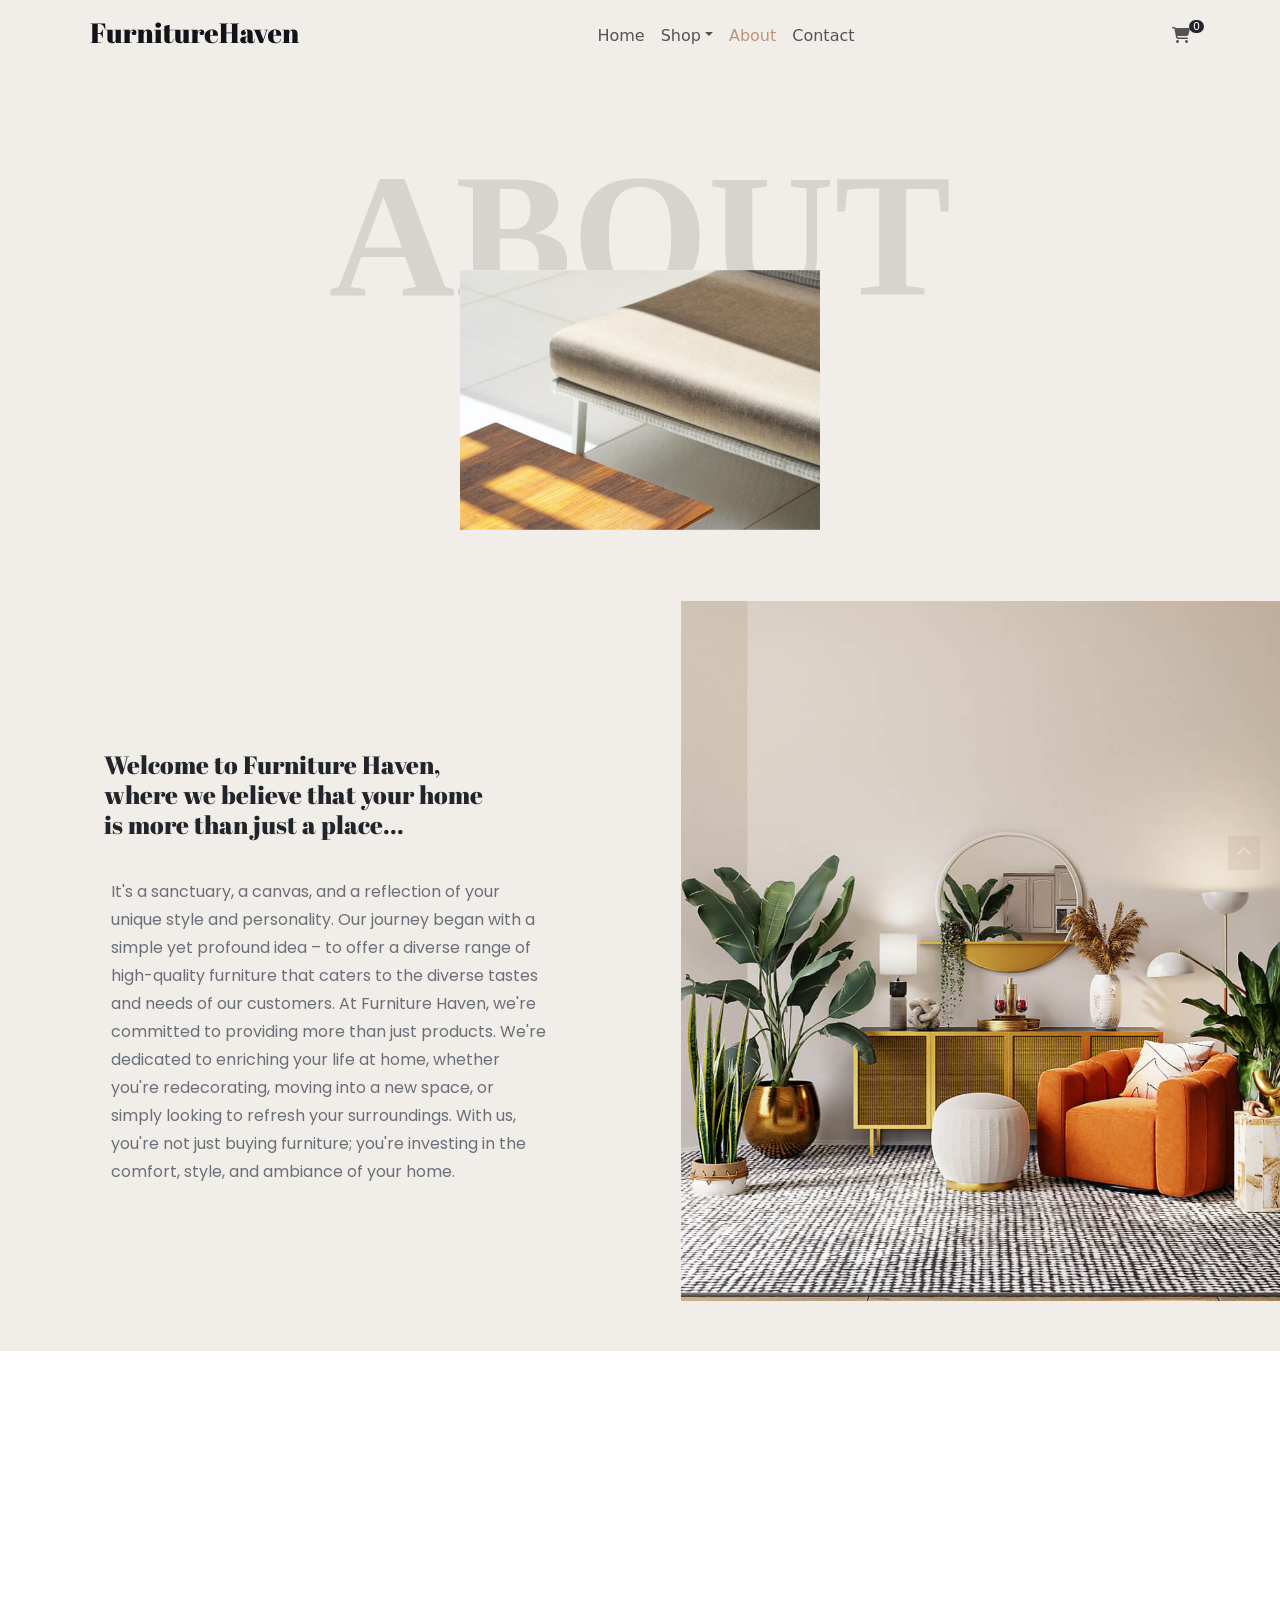
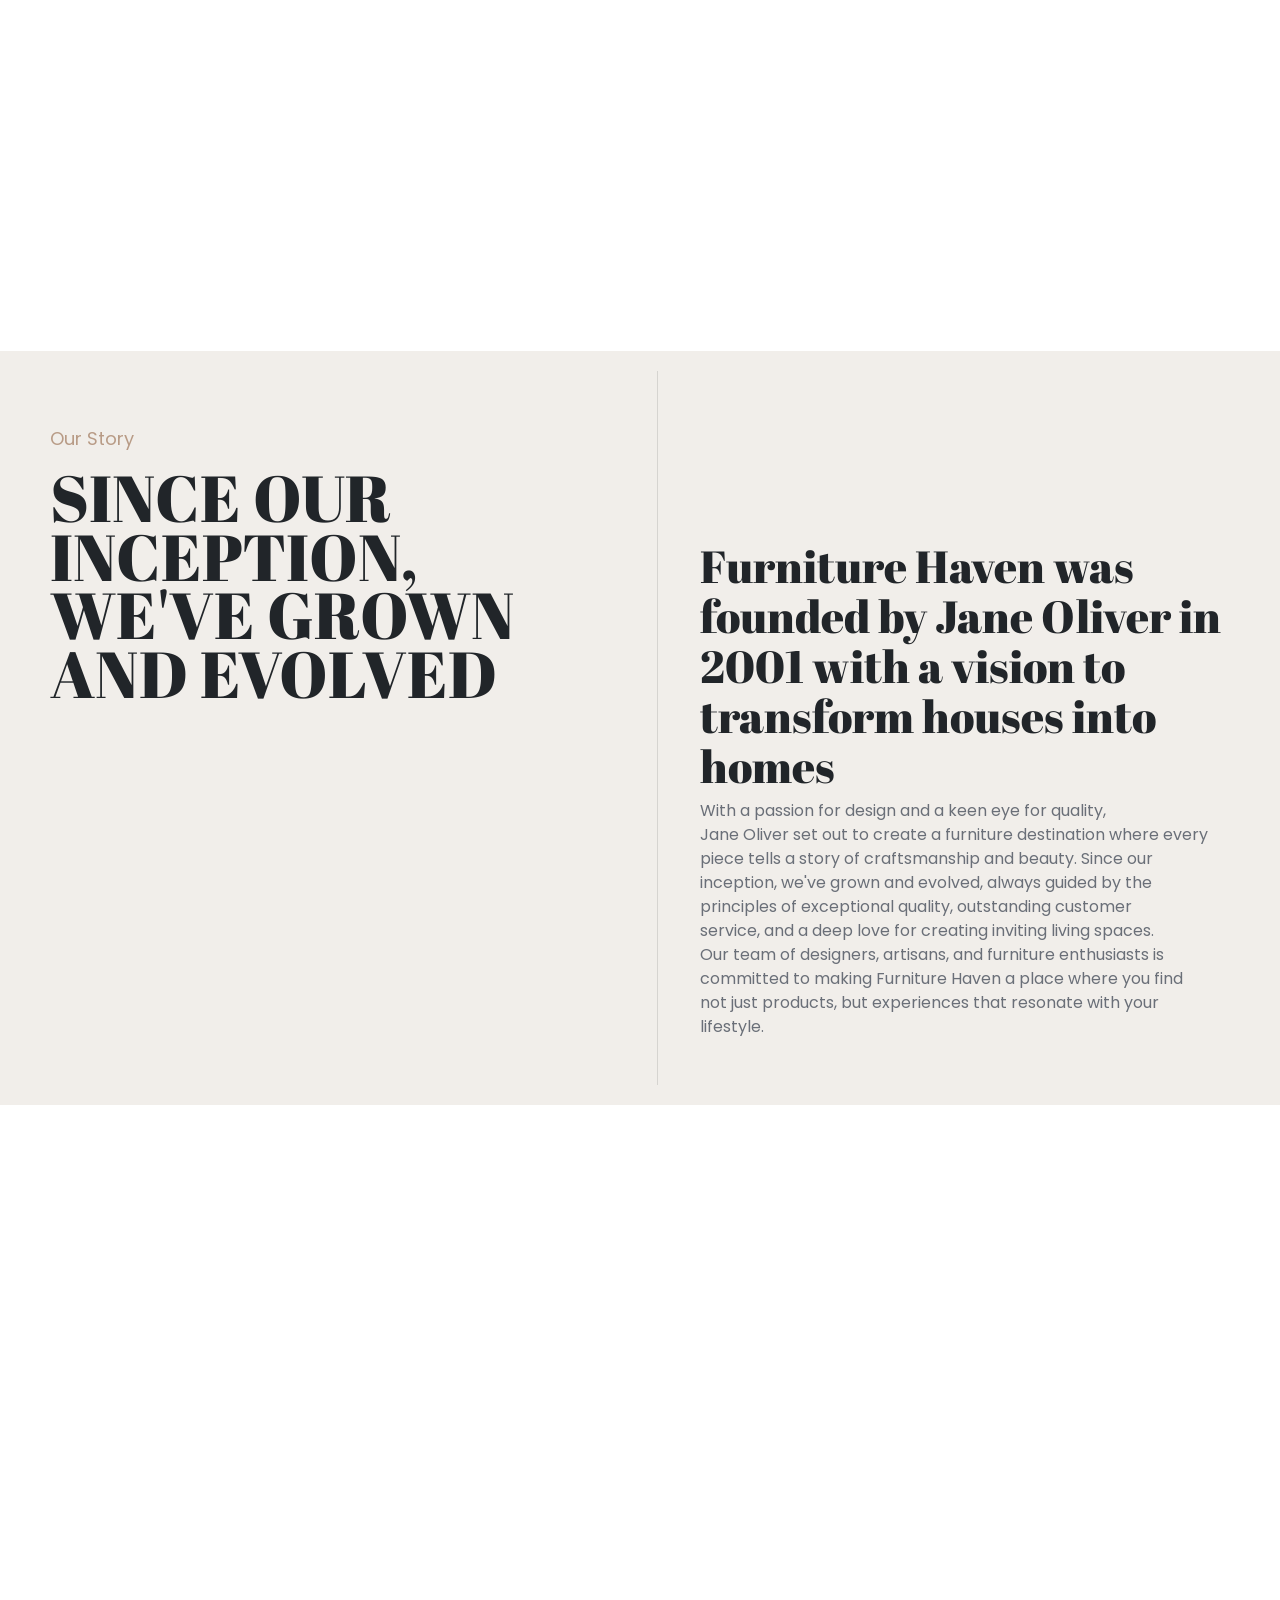
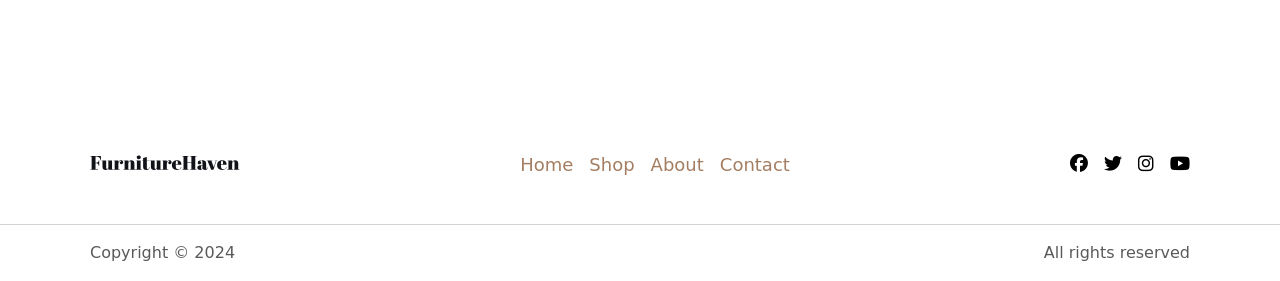
<file: about.html>
<!DOCTYPE html>
<html lang="en">

<head>
  <meta charset="UTF-8" />
  <meta name="viewport" content="width=device-width, initial-scale=1.0" />
  <title>About</title>
  <link rel="stylesheet" href="css/bootstrap.min.css" />
  <link rel="stylesheet" href="https://cdnjs.cloudflare.com/ajax/libs/font-awesome/6.5.2/css/all.min.css" />
  <link rel="stylesheet" href="css/allpage.css" />
</head>

<body>
  <div class="main_1">
    <!------------------- header -------------------->

    <nav class="navbar navbar-expand-md header">
      <div class="container">
        <ul class="one_2 navbar-nav align-items-center">
          <li class="nav-item">
            <a href="index.html" class="nav-link">
              <img src="images/logo.svg" alt="" />
            </a>
          </li>
        </ul>

        <ul class="navbar-nav align-items-center">
          <li class="nav-item">
            <a href="index.html" class="nav-link">Home</a>
          </li>
          <li class="nav-item dropdown">
            <a href="shop.html" class="nav-link dropdown-toggle" data-bs-toggle="dropdown"
              aria-expanded="false">Shop</a>
            <ul class="dropdown-menu">
              <li><a class="dropdown-item" href="living.html">Living</a></li>
              <li><a class="dropdown-item" href="office.html">Office</a></li>
              <li>
                <a class="dropdown-item" href="bedroom.html">Bedroom</a>
              </li>
              <li><a class="dropdown-item" href="Dining.html">Dining</a></li>
            </ul>
          </li>
          <li class="nav-item">
            <a href="about.html" class="nav-link" title="color">About</a>
          </li>
          <li class="nav-item">
            <a href="contact.html" class="nav-link">Contact</a>
          </li>
        </ul>

        <ul class="navbar-nav">
          <li class="nav-item">
            <a href="" class="nav-link">
              <span class="px-1 rounded-pill bg-dark text-white to">0</span>
              <i class="fa-solid fa-cart-shopping"></i>
            </a>
          </li>
          <!-- <li class="nav-item"><a href="" class="nav-link">𝕯!¥@</a></li> -->
        </ul>
      </div>
    </nav>

    <!-------------------- main section -------------------->

    <div class="aboutmain">
      <div class="textmain d-flex justify-content-center align-items-center">
        <h1 class="color">About</h1>
      </div>

      <div class="image11 d-flex justify-content-center">
        <img src="images/bg-11.jpg" alt="" class="bg11 d-flex justify-content-center" />
      </div>
    </div>
  </div>

  <!------------------ Abotu Second section -------------------->

  <div class="row ass">
    <div class="col-md-6">
      <div class="coltext">
        <h5 class="h5A">
          Welcome to Furniture Haven,<br />
          where we believe that your home <br />
          is more than just a place...
        </h5>
        <p class="pA">
          It's a sanctuary, a canvas, and a reflection of your <br />
          unique style and personality. Our journey began with a <br />
          simple yet profound idea – to offer a diverse range of <br />
          high-quality furniture that caters to the diverse tastes <br />
          and needs of our customers. At Furniture Haven, we're <br />
          committed to providing more than just products. We're <br />
          dedicated to enriching your life at home, whether <br />
          you're redecorating, moving into a new space, or <br />
          simply looking to refresh your surroundings. With us, <br />
          you're not just buying furniture; you're investing in the <br />
          comfort, style, and ambiance of your home.
        </p>
      </div>
    </div>
    <div class="col-md-6">
      <img src="images/bg-06.jpg" height="700" width="100%" alt="" />
    </div>
  </div>

  <!-------------------- Discover Your Perfect Collections -------------------->

  <div class="DYPC">
    <div class="dypstexts">
      <p class="text-white dyps-p pb-1 text-center">
        Discover Your Perfect Collections
      </p>
      <h1 class="dyps-h1 text-white pb-3 text-center">
        Furniture Haven <br />
        understands the art<br />
        of creating spaces <br />
        that inspire <br />
        emotions...
      </h1>
    </div>
  </div>

  <!-------------------- About Our Story -------------------->

  <div class="mainAOS">
    <div class="row AOS">
      <div class="col-md-6 AOSL">
        <div class="lefttext mt-4">
          <p class="ap">Our Story</p>
          <h1 class="h1aA">
            Since our <br />
            inception, <br />
            we've grown <br />
            and evolved
          </h1>
        </div>
      </div>
      <div class="col-md-6">
        <div class="righttext">
          <h2 class="h2riA">
            Furniture Haven was<br />
            founded by Jane Oliver in <br />
            2001 with a vision to <br />
            transform houses into <br />
            homes
          </h2>
          <p class="rip">
            With a passion for design and a keen eye for quality, <br />Jane
            Oliver set out to create a furniture destination where every
            <br />
            piece tells a story of craftsmanship and beauty. Since our <br />
            inception, we've grown and evolved, always guided by the <br />
            principles of exceptional quality, outstanding customer <br />
            service, and a deep love for creating inviting living spaces.
            <br />
            Our team of designers, artisans, and furniture enthusiasts is
            <br />
            committed to making Furniture Haven a place where you find
            <br />not just products, but experiences that resonate with your
            <br />
            lifestyle.
          </p>
        </div>
      </div>
    </div>
  </div>


  <!-------------------- Explore -------------------->

  <div class="Explore2 ">
    <div class="dypstexts container">
      <p class="text-white dyps-p pb-2">
        Explore
      </p>
      <h1 class="dyps-h1 text-white pb-3">
        Ready to <br>
        transform <br>
        your living <br>
        space?
      </h1>
      <button class="btn btn-lg btn-white border border-white text-white p-2 btnb1">
        SHOP NOW
      </button>
    </div>
  </div>

  <!-------------------- footer -------------------->

  <nav class="navbar navbar-expand-md footer">
    <div class="container">

      <ul class="navbar-nav align-items-center">
        <li class="nav-item"><a href="" class="nav-link">
            <img src="images/logo.svg" alt="" width="150px">
          </a></li>
      </ul>

      <ul class="navbar-nav align-items-center">
        <li class="nav-item"><a href="" class="nav-link h">Home</a></li>
        <li class="nav-item"><a href="" class="nav-link h">Shop</a></li>
        <li class="nav-item"><a href="" class="nav-link h">About</a></li>
        <li class="nav-item"><a href="" class="nav-link h">Contact</a></li>
      </ul>

      <ul class="navbar-nav">
        <li class="nav-item"><a href="" class="nav-link ">
            <i class="fa-brands fa-facebook icon"></i>
          </a></li>
        <li class="nav-item"><a href="" class="nav-link">
            <i class="fa-brands fa-twitter icon"></i>
          </a></li>
        <li class="nav-item"><a href="" class="nav-link">
            <i class="fa-brands fa-instagram icon"></i>
          </a></li>
        <li class="nav-item"><a href="" class="nav-link">
            <i class="fa-brands fa-youtube icon"></i>
          </a></li>
      </ul>

    </div>
  </nav>

  <nav class="navbar navbar-expand-md footer1 position-relative">
    <div class="container">

      <ul class="navbar-nav align-items-center">
        <li class="nav-item"><a href="" class="nav-link">
            Copyright © 2024
          </a></li>
      </ul>

      <ul class="navbar-nav align-items-center">
        <li class="nav-item"><a href="" class="nav-link">All rights reserved</a></li>
      </ul>
    </div>
  </nav>

  <!-------------------- scroll button -------------------->

  <buttom class="btntop text-white"><i class="fa-solid fa-chevron-up"></i></buttom>

  <script src="js/bootstrap.bundle.min.js"></script>
  <script src="js/jquery-3.7.1.min.js"></script>
  <script src="js/button.js"></script>

</body>

</html>
</file>
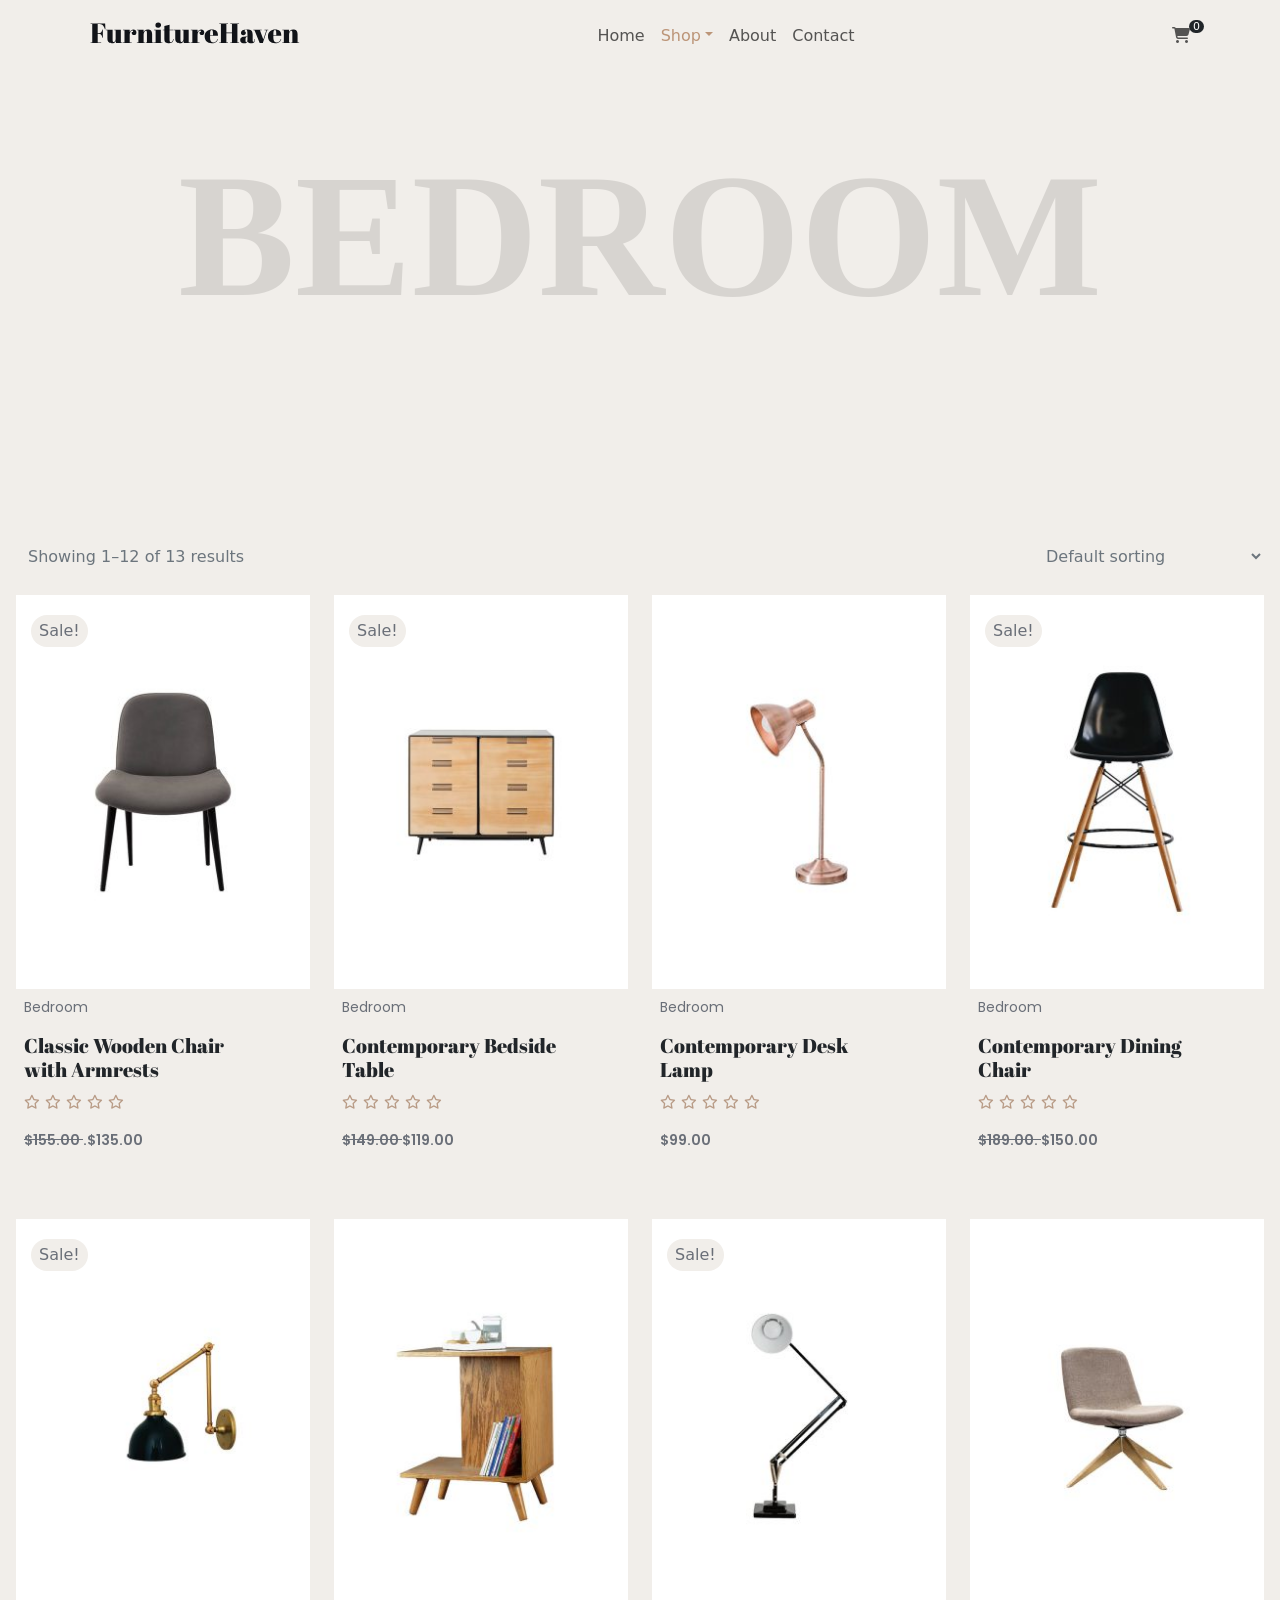
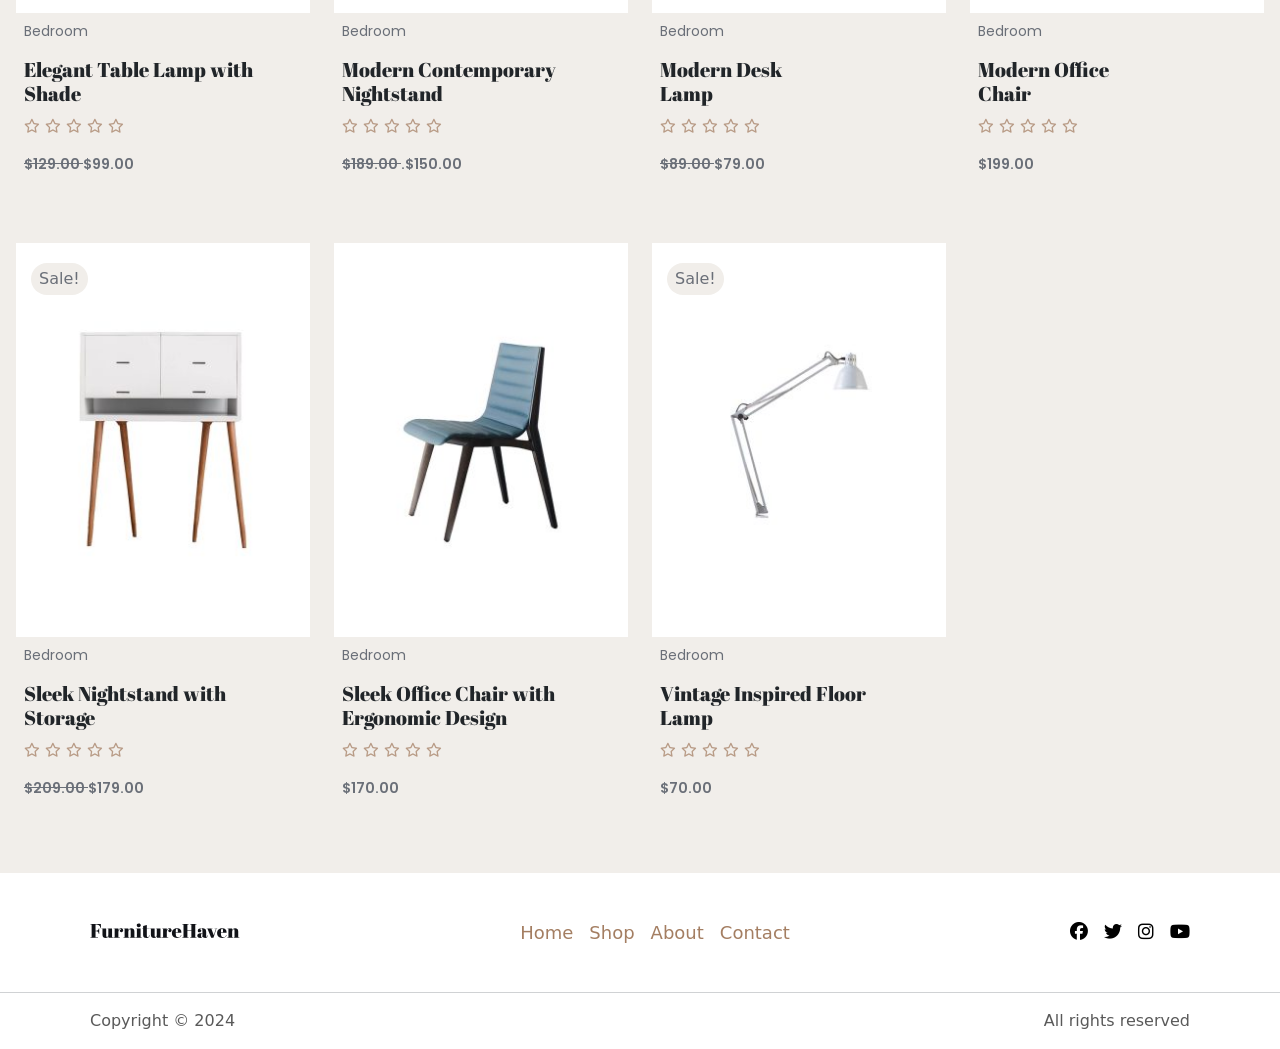
<file: bedroom.html>
<!DOCTYPE html>
<html lang="en">

<head>
  <meta charset="UTF-8" />
  <meta name="viewport" content="width=device-width, initial-scale=1.0" />
  <title>Bedroom</title>
  <link rel="stylesheet" href="css/bootstrap.min.css" />
  <link rel="stylesheet" href="https://cdnjs.cloudflare.com/ajax/libs/font-awesome/6.5.2/css/all.min.css" />
  <link rel="stylesheet" href="css/allpage.css">
</head>

<body>

  <div class="main_1">

    <!------------------- header -------------------->

    <nav class="navbar navbar-expand-md header">
      <div class="container">

        <ul class=" one_2 navbar-nav align-items-center">
          <li class="nav-item"><a href="index.html" class="nav-link">
              <img src="images/logo.svg" alt="">
            </a></li>
        </ul>

        <ul class="navbar-nav align-items-center">
          <li class="nav-item"><a href="index.html" class="nav-link">Home</a></li>
          <li class="nav-item dropdown">
            <a href="shop.html" class="nav-link dropdown-toggle" data-bs-toggle="dropdown" aria-expanded="false"
              title="color">Shop</a>
            <ul class="dropdown-menu">
              <li><a class="dropdown-item" href="living.html">Living</a></li>
              <li><a class="dropdown-item" href="office.html">Office</a></li>
              <li><a class="dropdown-item" href="bedroom.html" title="color">Bedroom</a></li>
              <li><a class="dropdown-item" href="Dining.html">Dining</a></li>
            </ul>
          </li>
          <li class="nav-item"><a href="about.html" class="nav-link">About</a></li>
          <li class="nav-item"><a href="contact.html" class="nav-link">Contact</a></li>
        </ul>

        <ul class="navbar-nav">
          <li class="nav-item"><a href="" class="nav-link">
              <span class="px-1 rounded-pill bg-dark text-white to">0</span>
              <i class="fa-solid fa-cart-shopping"></i>
            </a></li>
          <!-- <li class="nav-item"><a href="" class="nav-link">𝕯!¥@</a></li> -->
        </ul>

      </div>
    </nav>

    <!-------------------- main -------------------->

    <div class="shopmain">
      <div class="textmain d-flex justify-content-center align-items-center ">
        <h1 class="color">
          Bedroom
        </h1>
      </div>
    </div>

  </div>

  <!------------------ Shop Popular Products --------------------->

  <div class="Popular p-3">


    <div class="row w-auto ">
      <div class="col-md-6 ps-4 pt-2">
        <p class="text-secondary"> Showing 1–12 of 13 results</p>
      </div>
      <div class="allbox2 col-md-6 d-flex align-items-end justify-content-end pb-3 ">
        <form class="Ordering ">
          <select class="select border-0 bg-transparent text-secondary">
            <option value="" class="text-secondary">Default sorting</option>
            <option value="" class="text-secondary">Sort by popularity</option>
            <option value="" class="text-secondary">Sort by average rating</option>
            <option value="" class="text-secondary">Sort by latest</option>
            <option value="" class="text-secondary">Sort by price: low to high</option>
            <option value="" class="text-secondary">Sort by price: high to low</option>
          </select>
        </form>
      </div>
    </div>


    <!---------- First ---------->
    <div class="row mb-4" style="height: 600px;">




      <div class="col-md-3 text-center d-flex justify-content-center align-items-center ">
        <div class="imgbox ">
          <img src="/images/product-11-a-300x403.jpg" alt="" class="img-fluid">
          <div class="text p-2">
            <p class="textP text-start">Bedroom</p>
            <h1 class="texth2__ text-start">
              Classic Wooden Chair <br> with Armrests
            </h1>
            <p class="text-start">
              <i class="fa-regular fa-star i"></i>
              <i class="fa-regular fa-star i"></i>
              <i class="fa-regular fa-star i"></i>
              <i class="fa-regular fa-star i"></i>
              <i class="fa-regular fa-star i"></i>
            </p>
            <p class="text-start stfont">
              <strike>
                $155.00
              </strike>
              .$135.00
            </p>
            <div class="T3 px-2 py-1 rounded-pill">Sale!</div>
            <i class="fa-solid fa-cart-shopping  T33 px-2 py-2 shadow rounded-pill"></i>
          </div>
        </div>
      </div>

      <div class="col-md-3 text-center d-flex justify-content-center align-items-center ">
        <div class="imgbox ">
          <img src="/images/product_01-a-300x403.jpg" alt="" class="img-fluid">
          <div class="text p-2">
            <p class="textP text-start">Bedroom</p>
            <h1 class="texth2__ text-start">
              Contemporary Bedside <br> Table
            </h1>
            <p class="text-start">
              <i class="fa-regular fa-star i"></i>
              <i class="fa-regular fa-star i"></i>
              <i class="fa-regular fa-star i"></i>
              <i class="fa-regular fa-star i"></i>
              <i class="fa-regular fa-star i"></i>
            </p>
            <p class="text-start stfont">
              <strike>
                $149.00
              </strike>
              $119.00
            </p>
            <div class="T3 px-2 py-1 rounded-pill">Sale!</div>
            <i class="fa-solid fa-cart-shopping  T33 px-2 py-2 shadow rounded-pill"></i>
          </div>
        </div>
      </div>



      <div class="col-md-3 text-center d-flex justify-content-center align-items-center ">
        <div class="imgbox ">
          <img src="/images/product-08-a-300x403.jpg" alt="" class="img-fluid">
          <div class="text p-2">
            <p class="textP text-start">Bedroom</p>
            <h1 class="texth2__ text-start">
              Contemporary Desk <br> Lamp
            </h1>
            <p class="text-start">
              <i class="fa-regular fa-star i"></i>
              <i class="fa-regular fa-star i"></i>
              <i class="fa-regular fa-star i"></i>
              <i class="fa-regular fa-star i"></i>
              <i class="fa-regular fa-star i"></i>
            </p>
            <p class="text-start stfont">
              $99.00
            </p>
            <!-- <div class="T3 px-2 py-1     rounded-pill">Sale! </i></div> -->
            <i class="fa-solid fa-cart-shopping  T33 px-2 py-2 shadow rounded-pill"></i>
          </div>
        </div>
      </div>


      <div class="col-md-3 text-center d-flex justify-content-center align-items-center ">
        <div class="imgbox ">
          <img src="/images/product-09-a-300x403.jpg" alt="" class="img-fluid">
          <div class="text p-2">
            <p class="textP text-start">Bedroom</p>
            <h1 class="texth2__ text-start">
              Contemporary Dining <br> Chair
            </h1>
            <p class="text-start">
              <i class="fa-regular fa-star i"></i>
              <i class="fa-regular fa-star i"></i>
              <i class="fa-regular fa-star i"></i>
              <i class="fa-regular fa-star i"></i>
              <i class="fa-regular fa-star i"></i>
            </p>
            <p class="text-start stfont">
              <strike>
                $189.00.
              </strike>
              $150.00
            </p>
            <div class="T3 px-2 py-1 rounded-pill">Sale!</div>
            <i class="fa-solid fa-cart-shopping  T33 px-2 py-2 shadow rounded-pill"></i>
          </div>
        </div>
      </div>


    </div>



    <!---------- Second ---------->

    <div class="row mb-4" style="height: 600px;">


      <div class="col-md-3 text-center d-flex justify-content-center align-items-center ">
        <div class="imgbox ">
          <img src="/images/product_06-a-300x403.jpg" alt="" class="img-fluid">
          <div class="text p-2">
            <p class="textP text-start">Bedroom</p>
            <h1 class="texth2__ text-start">
              Elegant Table Lamp with <br> Shade
            </h1>
            <p class="text-start">
              <i class="fa-regular fa-star i"></i>
              <i class="fa-regular fa-star i"></i>
              <i class="fa-regular fa-star i"></i>
              <i class="fa-regular fa-star i"></i>
              <i class="fa-regular fa-star i"></i>
            </p>
            <p class="text-start stfont">
              <strike>
                $129.00
              </strike>
              $99.00
            </p>
            <div class="T3 px-2 py-1 rounded-pill">Sale!</div>
            <i class="fa-solid fa-cart-shopping  T33 px-2 py-2 shadow rounded-pill"></i>
          </div>
        </div>
      </div>



      <div class="col-md-3 text-center d-flex justify-content-center align-items-center ">
        <div class="imgbox ">
          <img src="/images/product_04-a-300x403.jpg" alt="" class="img-fluid">
          <div class="text p-2">
            <p class="textP text-start">Bedroom</p>
            <h1 class="texth2__ text-start">
              Modern Contemporary Nightstand
            </h1>
            <p class="text-start">
              <i class="fa-regular fa-star i"></i>
              <i class="fa-regular fa-star i"></i>
              <i class="fa-regular fa-star i"></i>
              <i class="fa-regular fa-star i"></i>
              <i class="fa-regular fa-star i"></i>
            </p>
            <p class="text-start stfont">
              <strike>
                $189.00
              </strike>
              .$150.00
            </p>
            <!-- <div class="T3 px-2 py-1 rounded-pill">Sale!</div> -->
            <i class="fa-solid fa-cart-shopping  T33 px-2 py-2 shadow rounded-pill"></i>
          </div>
        </div>
      </div>


      <div class="col-md-3 text-center d-flex justify-content-center align-items-center ">
        <div class="imgbox ">
          <img src="/images/product_05-a-300x403.jpg" alt="" class="img-fluid">
          <div class="text p-2">
            <p class="textP text-start">Bedroom</p>
            <h1 class="texth2__ text-start">
              Modern Desk <br> Lamp
            </h1>
            <p class="text-start">
              <i class="fa-regular fa-star i"></i>
              <i class="fa-regular fa-star i"></i>
              <i class="fa-regular fa-star i"></i>
              <i class="fa-regular fa-star i"></i>
              <i class="fa-regular fa-star i"></i>
            </p>
            <p class="text-start stfont">
              <strike>
                $89.00
              </strike>
              $79.00
            </p>
            <div class="T3 px-2 py-1 rounded-pill">Sale! </i></div>
            <i class="fa-solid fa-cart-shopping  T33 px-2 py-2 shadow rounded-pill"></i>
          </div>
        </div>
      </div>



      <div class="col-md-3 text-center d-flex justify-content-center align-items-center ">
        <div class="imgbox ">
          <img src="/images/product-13-a-300x403.jpg" alt="" class="img-fluid">
          <div class="text p-2">
            <p class="textP text-start">Bedroom</p>
            <h1 class="texth2__ text-start">
              Modern Office <br> Chair
            </h1>
            <p class="text-start">
              <i class="fa-regular fa-star i"></i>
              <i class="fa-regular fa-star i"></i>
              <i class="fa-regular fa-star i"></i>
              <i class="fa-regular fa-star i"></i>
              <i class="fa-regular fa-star i"></i>
            </p>
            <p class="text-start stfont">
              $199.00
            </p>
            <!-- <div class="T3 px-2 py-1 rounded-pill">Sale!</div> -->
            <i class="fa-solid fa-cart-shopping  T33 px-2 py-2 shadow rounded-pill"></i>
          </div>
        </div>
      </div>

    </div>

    <!---------- Third ---------->

    <div class="row mb-4" style="height: 600px;">

      <div class="col-md-3 text-center d-flex justify-content-center align-items-center ">
        <div class="imgbox ">
          <img src="/images/product_02-a-300x403.jpg" alt="" class="img-fluid">
          <div class="text p-2">
            <p class="textP text-start">Bedroom</p>
            <h1 class="texth2__ text-start">
              Sleek Nightstand with <br> Storage
            </h1>
            <p class="text-start">
              <i class="fa-regular fa-star i"></i>
              <i class="fa-regular fa-star i"></i>
              <i class="fa-regular fa-star i"></i>
              <i class="fa-regular fa-star i"></i>
              <i class="fa-regular fa-star i"></i>
            </p>
            <p class="text-start stfont">
              <strike>
                $209.00
              </strike>
              $179.00
            </p>
            <div class="T3 px-2 py-1 rounded-pill">Sale!</div>
            <i class="fa-solid fa-cart-shopping  T33 px-2 py-2 shadow rounded-pill"></i>
          </div>
        </div>
      </div>



      <div class="col-md-3 text-center d-flex justify-content-center align-items-center ">
        <div class="imgbox ">
          <img src="/images/product-10-a-300x403.jpg" alt="" class="img-fluid">
          <div class="text p-2">
            <p class="textP text-start">Bedroom</p>
            <h1 class="texth2__ text-start">
              Sleek Office Chair with <br> Ergonomic Design
            </h1>
            <p class="text-start">
              <i class="fa-regular fa-star i"></i>
              <i class="fa-regular fa-star i"></i>
              <i class="fa-regular fa-star i"></i>
              <i class="fa-regular fa-star i"></i>
              <i class="fa-regular fa-star i"></i>
            </p>
            <p class="text-start stfont">
              $170.00
            </p>
            <!-- <div class="T3 px-2 py-1     rounded-pill">Sale! </i></div> -->
            <i class="fa-solid fa-cart-shopping  T33 px-2 py-2 shadow rounded-pill"></i>
          </div>
        </div>
      </div>

      <div class="col-md-3 text-center d-flex justify-content-center align-items-center ">
        <div class="imgbox ">
          <img src="/images/product-07-a-300x403.jpg" alt="" class="img-fluid">
          <div class="text p-2">
            <p class="textP text-start">Bedroom</p>
            <h1 class="texth2__ text-start">
              Vintage Inspired Floor <br> Lamp
            </h1>
            <p class="text-start">
              <i class="fa-regular fa-star i"></i>
              <i class="fa-regular fa-star i"></i>
              <i class="fa-regular fa-star i"></i>
              <i class="fa-regular fa-star i"></i>
              <i class="fa-regular fa-star i"></i>
            </p>
            <p class="text-start stfont">
              $70.00
            </p>
            <div class="T3 px-2 py-1 rounded-pill">Sale!</div>
            <i class="fa-solid fa-cart-shopping  T33 px-2 py-2 shadow rounded-pill"></i>
          </div>
        </div>
      </div>

    </div>

  </div>

  <!-------------------- footer -------------------->

  <nav class="navbar navbar-expand-md footer">
    <div class="container">

      <ul class="navbar-nav align-items-center">
        <li class="nav-item"><a href="" class="nav-link">
            <img src="images/logo.svg" alt="" width="150px">
          </a></li>
      </ul>

      <ul class="navbar-nav align-items-center">
        <li class="nav-item"><a href="" class="nav-link h">Home</a></li>
        <li class="nav-item"><a href="" class="nav-link h">Shop</a></li>
        <li class="nav-item"><a href="" class="nav-link h">About</a></li>
        <li class="nav-item"><a href="" class="nav-link h">Contact</a></li>
      </ul>

      <ul class="navbar-nav">
        <li class="nav-item"><a href="" class="nav-link ">
            <i class="fa-brands fa-facebook icon"></i>
          </a></li>
        <li class="nav-item"><a href="" class="nav-link">
            <i class="fa-brands fa-twitter icon"></i>
          </a></li>
        <li class="nav-item"><a href="" class="nav-link">
            <i class="fa-brands fa-instagram icon"></i>
          </a></li>
        <li class="nav-item"><a href="" class="nav-link">
            <i class="fa-brands fa-youtube icon"></i>
          </a></li>
      </ul>

    </div>
  </nav>

  <nav class="navbar navbar-expand-md footer1">
    <div class="container">

      <ul class="navbar-nav align-items-center">
        <li class="nav-item"><a href="" class="nav-link">
            Copyright © 2024
          </a></li>
      </ul>

      <ul class="navbar-nav align-items-center">
        <li class="nav-item"><a href="" class="nav-link">All rights reserved</a></li>
      </ul>
    </div>
  </nav>

  <!-------------------- scroll button -------------------->

  <buttom class="btntop text-white"><i class="fa-solid fa-chevron-up"></i></buttom>

  <script src="js/bootstrap.bundle.min.js"></script>
  <script src="js/jquery-3.7.1.min.js"></script>
  <script src="js/button.js"></script>

</body>

</html>
</file>
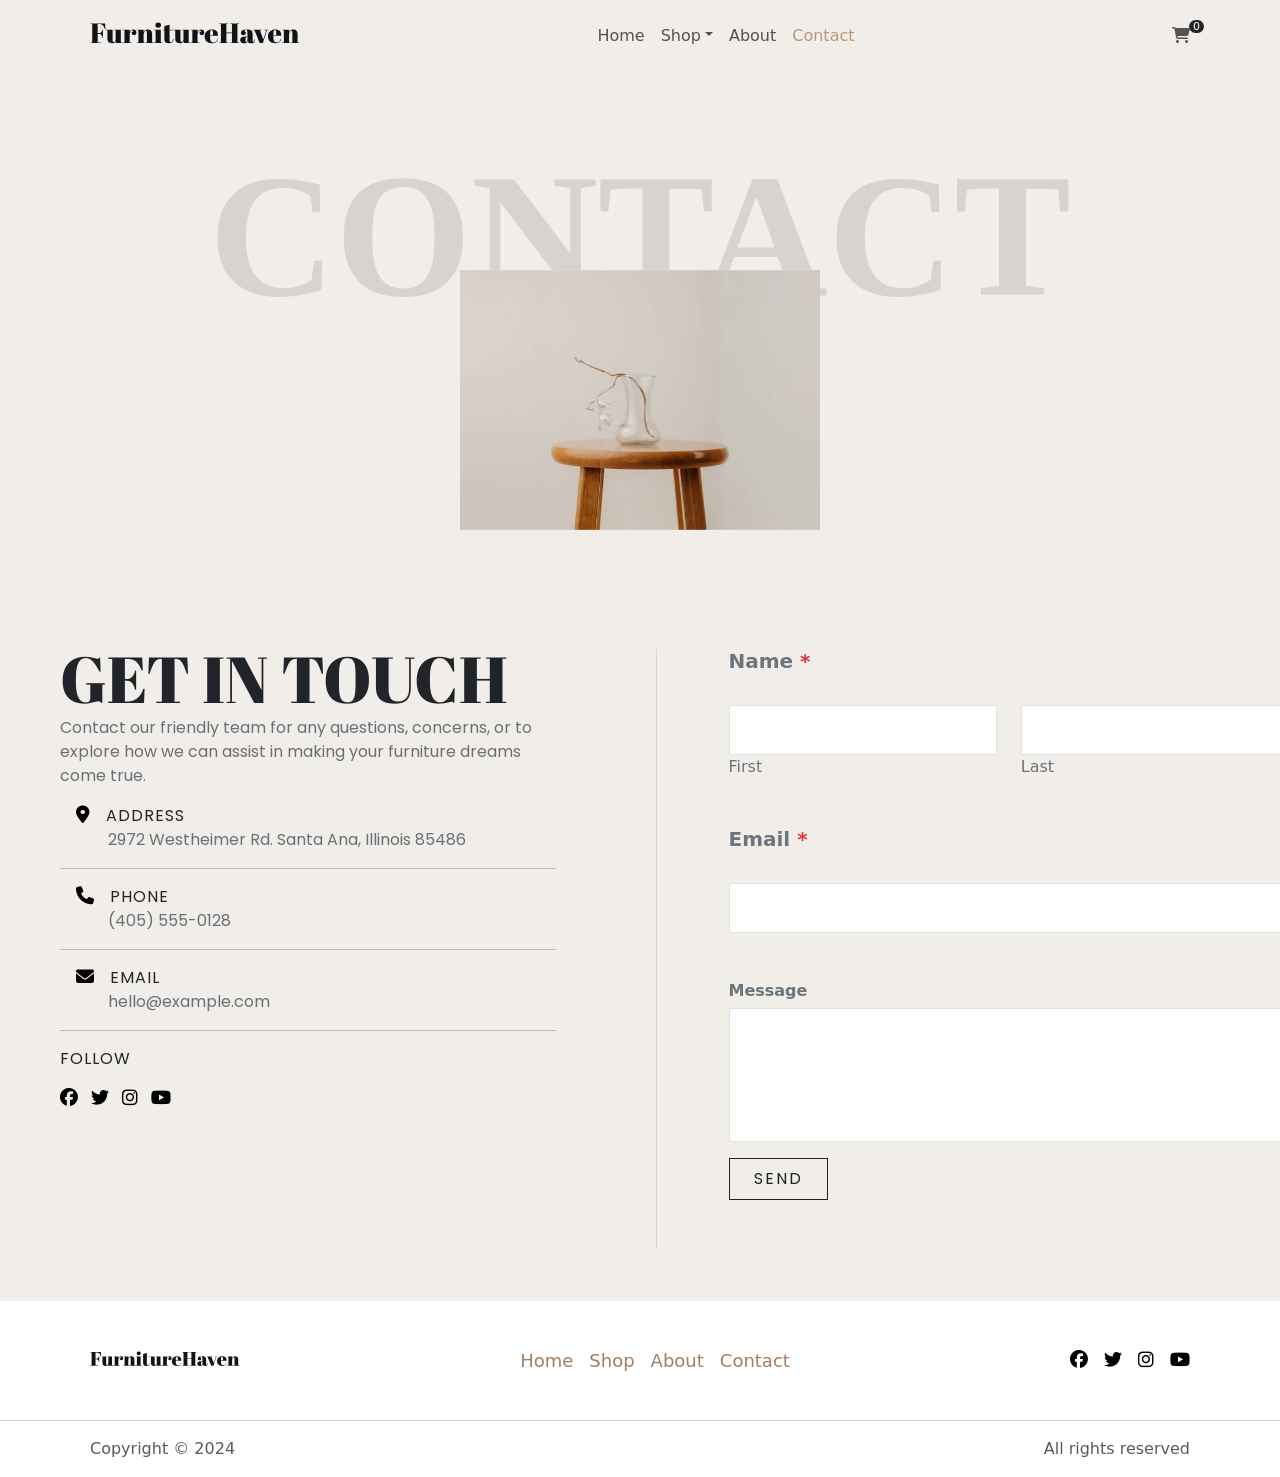
<file: contact.html>
<!DOCTYPE html>
<html lang="en">

<head>
  <meta charset="UTF-8" />
  <meta name="viewport" content="width=device-width, initial-scale=1.0" />
  <title>Contact</title>
  <link rel="stylesheet" href="css/bootstrap.min.css" />
  <link rel="stylesheet" href="https://cdnjs.cloudflare.com/ajax/libs/font-awesome/6.5.2/css/all.min.css" />
  <link rel="stylesheet" href="css/allpage.css">
</head>

<body>

  <div class="main_1">

    <!------------------- header -------------------->

    <nav class="navbar navbar-expand-md header">
      <div class=" container container-fluid ">

        <ul class="one_2 navbar-nav align-items-center">
          <li class="nav-item"><a href="index.html" class="nav-link">
              <img class="img-fluid logo" src="images/logo.svg" alt="">
            </a></li>
        </ul>
        <button class="navbar-toggler" type="button" data-bs-toggle="collapse" data-bs-target="#drop">
          <span class="navbar-toggler-icon"></span>
        </button>
        <div class="collapse navbar-collapse m-auto " id="drop">

          <ul class="navbar-nav w-100 d-flex justify-content-center">
            <li class="nav-item"><a href="index.html" class="nav-link">Home</a></li>
            <li class="nav-item dropdown">
              <a href="shop.html" class="nav-link dropdown-toggle" data-bs-toggle="dropdown"
                aria-expanded="false">Shop</a>
              <ul class="dropdown-menu">
                <li><a class="dropdown-item" href="living.html">Living</a></li>
                <li><a class="dropdown-item" href="office.html">Office</a></li>
                <li><a class="dropdown-item" href="bedroom.html">Bedroom</a></li>
                <li><a class="dropdown-item" href="Dining.html">Dining</a></li>
              </ul>
            </li>
            <li class="nav-item"><a href="about.html" class="nav-link">About</a></li>
            <li class="nav-item"><a href="contact.html" class="nav-link" title="color">Contact</a></li>
          </ul>



        </div>

        <ul class="navbar-nav d-none d-lg-block">
          <li class="nav-item"><a href="" class="nav-link">
              <span class="px-1 rounded-pill bg-dark text-white to">0</span>
              <i class="fa-solid fa-cart-shopping"></i>
            </a></li>
        </ul>

      </div>
    </nav>

    <!-------------------- main section -------------------->

    <div class="aboutmain">
      <div class="textmain d-flex justify-content-center align-items-center ">
        <h1 class="color">
          Contact
        </h1>
      </div>

      <div class="image11 d-flex justify-content-center">
        <img src="images/bg-09.jpg" alt="" class="bg11 d-flex justify-content-center">
      </div>

    </div>

  </div>

  <!-------------------- get in touch -------------------->

  <div class="row get p-5">
    <div class="col-md-6 caaa">
      <div class="container AAA">
        <h1 class="h1aA">
          Get in touch
        </h1>
        <p class="rip">
          Contact our friendly team for any questions, concerns, or to <br>
          explore how we can assist in making your furniture dreams <br>
          come true.
        </p>
        <i class="fa-solid fa-location-dot px-3 icon"></i><span class="span">ADDRESS</span>
        <p class="rip ms-5">2972 Westheimer Rd. Santa Ana, Illinois 85486</p>

        <hr class="hr">

        <i class="fa-solid fa-phone px-3 icon"></i><span class="span">PHONE</span>
        <p class="rip ms-5">(405) 555-0128</p>

        <hr class="hr">

        <i class="fa-solid fa-envelope px-3 icon"></i><span class="span">EMAIL</span>
        <p class="rip ms-5">hello@example.com</p>

        <hr class="hr">

        <p class="span">FOLLOW</p>

        <i class="fa-brands fa-facebook me-2 icon"></i>
        <i class="fa-brands fa-twitter me-2 icon"></i>
        <i class="fa-brands fa-instagram me-2 icon"></i>
        <i class="fa-brands fa-youtube icon"></i>

      </div>

    </div>

    <div class="col-md-6">
      <form class="form row ps-5">
        <div class="form-group">
          <h5 class="fw-bold text-secondary">Name <span class="text-danger">*</span></h5>
        </div>
        <div class="col-md-6 form-group mb-5 mt-4">
          <input type="text" class="form-control rounded-0 input">
          <label class="fw-normal text-secondary">First</label>
        </div>

        <div class="col-md-6 form-group mb-5 mt-4">
          <input type="text" class="form-control rounded-0 input">
          <label class="fw-normal text-secondary">Last</label>
        </div>

        <div class="form-group">
          <h5 class="fw-bold text-secondary">Email <span class="text-danger">*</span></h5>
        </div>
        <div class="col-md-12 form-group">
          <input type="text" class="form-control rounded-0 mb-5 mt-4">

        </div>

        <div class="form-group">
          <h5 class="fw-bold text-secondary fs-6">Message</h5>
        </div>
        <div class="col-md-12 form-group">
          <textarea class="form-control rounded-0" rows="5"></textarea>

          <button class="btn btn-white border border-dark btn-lg fs-6 py-2 px-4 mt-3 send">SEND</button>

        </div>
      </form>
    </div>
  </div>


  <!-------------------- footer -------------------->

  <nav class="navbar navbar-expand-md footer">
    <div class="container">

      <ul class="navbar-nav align-items-center">
        <li class="nav-item"><a href="" class="nav-link">
            <img src="images/logo.svg" alt="" width="150px">
          </a></li>
      </ul>

      <ul class="navbar-nav align-items-center">
        <li class="nav-item"><a href="" class="nav-link h">Home</a></li>
        <li class="nav-item"><a href="" class="nav-link h">Shop</a></li>
        <li class="nav-item"><a href="" class="nav-link h">About</a></li>
        <li class="nav-item"><a href="" class="nav-link h">Contact</a></li>
      </ul>

      <ul class="navbar-nav">
        <li class="nav-item"><a href="" class="nav-link ">
            <i class="fa-brands fa-facebook icon"></i>
          </a></li>
        <li class="nav-item"><a href="" class="nav-link">
            <i class="fa-brands fa-twitter icon"></i>
          </a></li>
        <li class="nav-item"><a href="" class="nav-link">
            <i class="fa-brands fa-instagram icon"></i>
          </a></li>
        <li class="nav-item"><a href="" class="nav-link">
            <i class="fa-brands fa-youtube icon"></i>
          </a></li>
      </ul>

    </div>
  </nav>

  <nav class="navbar navbar-expand-md footer1 position-relative">
    <div class="container">

      <ul class="navbar-nav align-items-center">
        <li class="nav-item"><a href="" class="nav-link">
            Copyright © 2024
          </a></li>
      </ul>

      <ul class="navbar-nav align-items-center">
        <li class="nav-item"><a href="" class="nav-link">All rights reserved
          </a>
        </li>
      </ul>
    </div>
  </nav>




  <!-------------------- scroll button -------------------->

  <buttom class="btntop text-white "><i class="fa-solid fa-chevron-up"></i></buttom>

  <script src="js/bootstrap.bundle.min.js"></script>
  <script src="js/jquery-3.7.1.min.js"></script>
  <script src="js/button.js"></script>



</body>

</html>
</file>
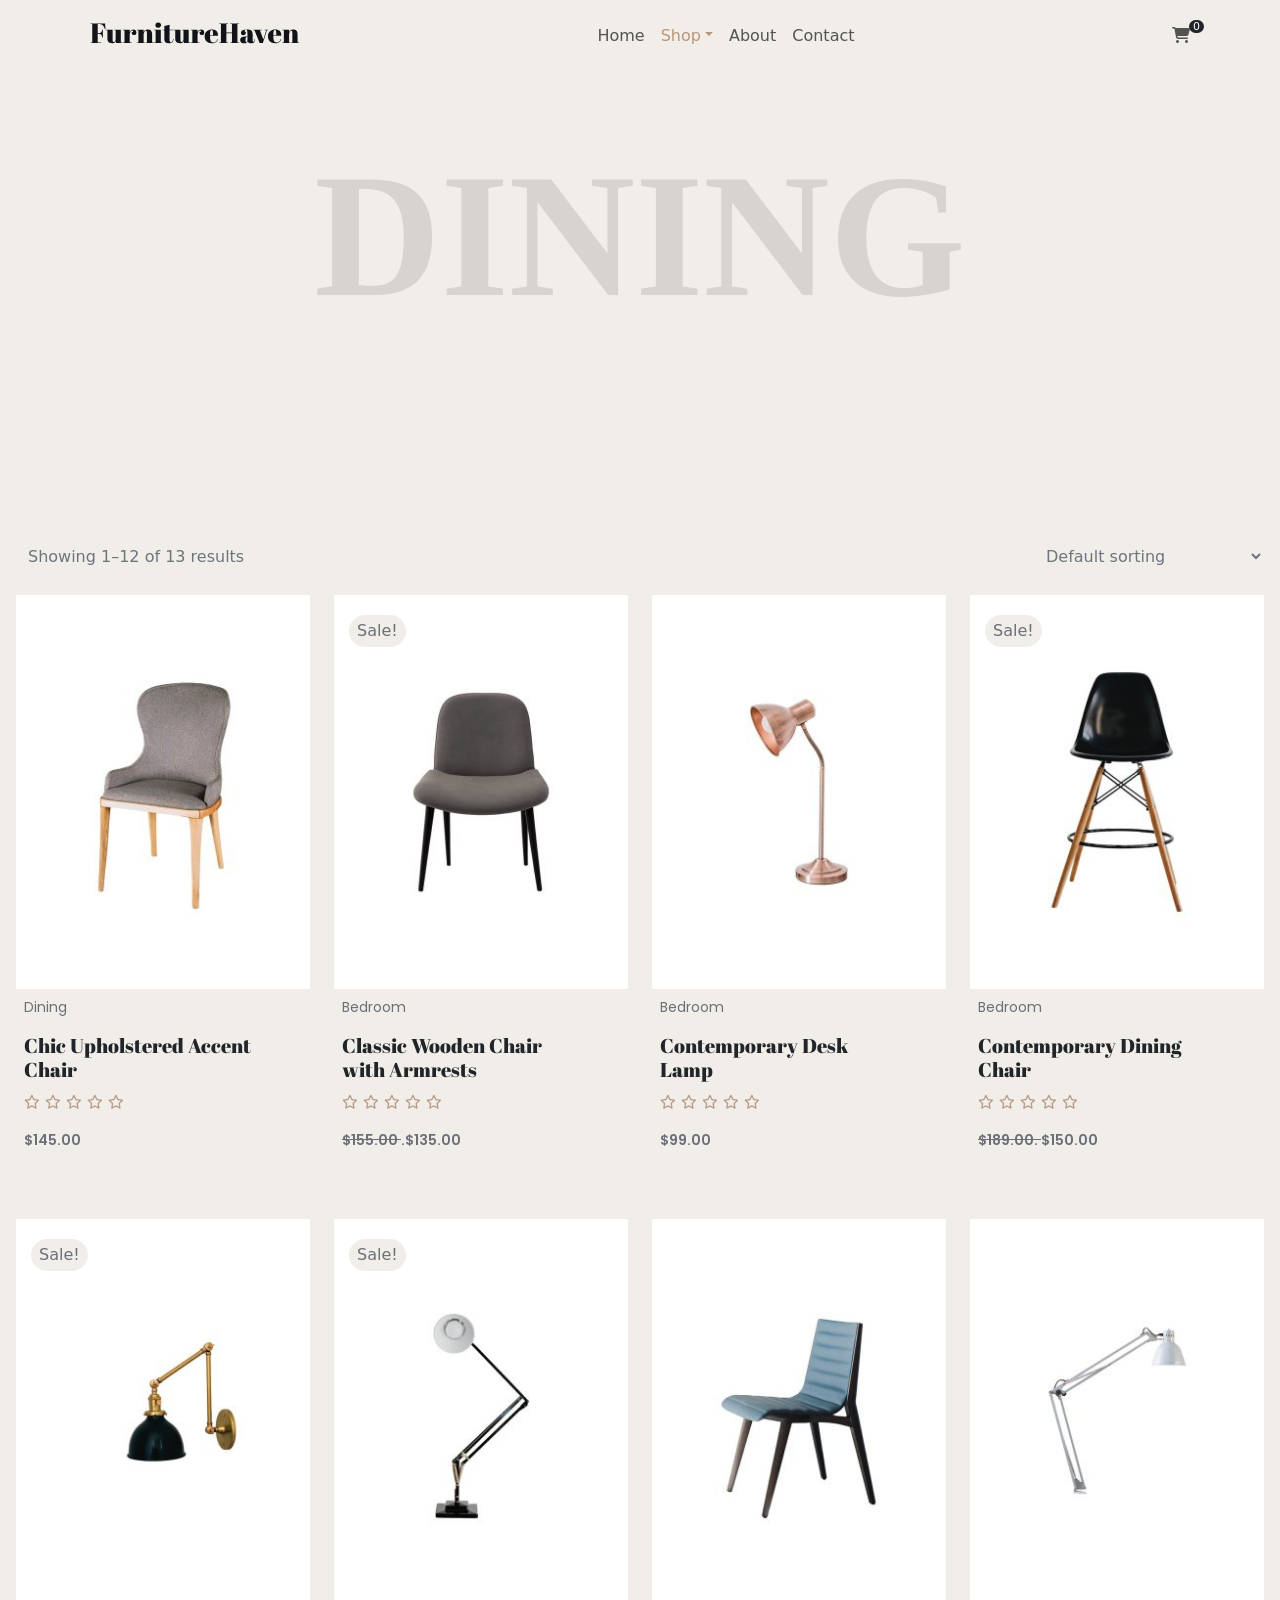
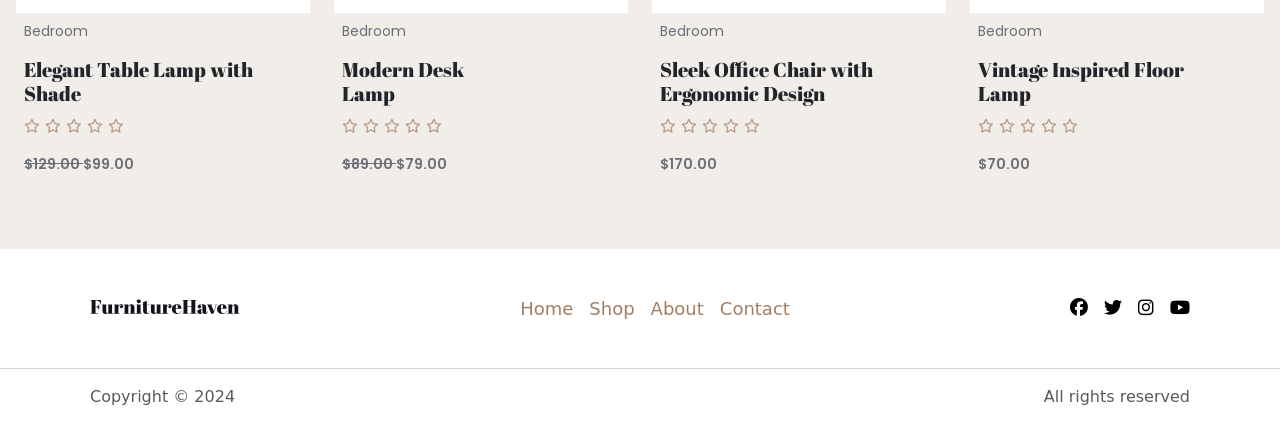
<file: Dining.html>
<!DOCTYPE html>
<html lang="en">

<head>
  <meta charset="UTF-8" />
  <meta name="viewport" content="width=device-width, initial-scale=1.0" />
  <title>Dining</title>
  <link rel="stylesheet" href="css/bootstrap.min.css" />
  <link rel="stylesheet" href="https://cdnjs.cloudflare.com/ajax/libs/font-awesome/6.5.2/css/all.min.css" />
  <link rel="stylesheet" href="css/allpage.css">
</head>

<body>

  <div class="main_1">

    <!------------------- header -------------------->

    <nav class="navbar navbar-expand-md header">
      <div class="container">

        <ul class=" one_2 navbar-nav align-items-center">
          <li class="nav-item"><a href="index.html" class="nav-link">
              <img src="images/logo.svg" alt="">
            </a></li>
        </ul>

        <ul class="navbar-nav align-items-center">
          <li class="nav-item"><a href="index.html" class="nav-link">Home</a></li>
          <li class="nav-item dropdown">
            <a href="shop.html" class="nav-link dropdown-toggle" data-bs-toggle="dropdown" aria-expanded="false"
              title="color">Shop</a>
            <ul class="dropdown-menu">
              <li><a class="dropdown-item" href="living.html">Living</a></li>
              <li><a class="dropdown-item" href="office.html">Office</a></li>
              <li><a class="dropdown-item" href="bedroom.html">Bedroom</a></li>
              <li><a class="dropdown-item" href="Dining.html" title="color">Dining</a></li>
            </ul>
          </li>
          <li class="nav-item"><a href="about.html" class="nav-link">About</a></li>
          <li class="nav-item"><a href="contact.html" class="nav-link">Contact</a></li>
        </ul>

        <ul class="navbar-nav">
          <li class="nav-item"><a href="" class="nav-link">
              <span class="px-1 rounded-pill bg-dark text-white to">0</span>
              <i class="fa-solid fa-cart-shopping"></i>
            </a></li>
          <!-- <li class="nav-item"><a href="" class="nav-link">𝕯!¥@</a></li> -->
        </ul>

      </div>
    </nav>

    <!-------------------- main -------------------->

    <div class="shopmain">
      <div class="textmain d-flex justify-content-center align-items-center ">
        <h1 class="color">
          Dining
        </h1>
      </div>
    </div>

  </div>

  <!------------------ Shop Popular Products --------------------->

  <div class="Popular p-3">


    <div class="row w-auto ">
      <div class="col-md-6 ps-4 pt-2">
        <p class="text-secondary"> Showing 1–12 of 13 results</p>
      </div>
      <div class="allbox2 col-md-6 d-flex align-items-end justify-content-end pb-3 ">
        <form class="Ordering ">
          <select class="select border-0 bg-transparent text-secondary">
            <option value="" class="text-secondary">Default sorting</option>
            <option value="" class="text-secondary">Sort by popularity</option>
            <option value="" class="text-secondary">Sort by average rating</option>
            <option value="" class="text-secondary">Sort by latest</option>
            <option value="" class="text-secondary">Sort by price: low to high</option>
            <option value="" class="text-secondary">Sort by price: high to low</option>
          </select>
        </form>
      </div>
    </div>


    <!---------- First ---------->
    <div class="row mb-4" style="height: 600px;">

      <div class="col-md-3 text-center d-flex justify-content-center align-items-center ">
        <div class="imgbox ">
          <img src="/images/product-12-a-300x403.jpg" alt="" class="img-fluid">
          <div class="text p-2">
            <p class="textP text-start">Dining</p>
            <h1 class="texth2__ text-start">
              Chic Upholstered Accent <br> Chair
            </h1>
            <p class="text-start">
              <i class="fa-regular fa-star i"></i>
              <i class="fa-regular fa-star i"></i>
              <i class="fa-regular fa-star i"></i>
              <i class="fa-regular fa-star i"></i>
              <i class="fa-regular fa-star i"></i>
            </p>
            <p class="text-start stfont">
              $145.00
            </p>
            <!-- <div class="T3 px-2 py-1 rounded-pill">Sale!</div> -->
            <i class="fa-solid fa-cart-shopping  T33 px-2 py-2 shadow rounded-pill"></i>
          </div>
        </div>
      </div>

      <div class="col-md-3 text-center d-flex justify-content-center align-items-center ">
        <div class="imgbox ">
          <img src="/images/product-11-a-300x403.jpg" alt="" class="img-fluid">
          <div class="text p-2">
            <p class="textP text-start">Bedroom</p>
            <h1 class="texth2__ text-start">
              Classic Wooden Chair <br> with Armrests
            </h1>
            <p class="text-start">
              <i class="fa-regular fa-star i"></i>
              <i class="fa-regular fa-star i"></i>
              <i class="fa-regular fa-star i"></i>
              <i class="fa-regular fa-star i"></i>
              <i class="fa-regular fa-star i"></i>
            </p>
            <p class="text-start stfont">
              <strike>
                $155.00
              </strike>
              .$135.00
            </p>
            <div class="T3 px-2 py-1 rounded-pill">Sale!</div>
            <i class="fa-solid fa-cart-shopping  T33 px-2 py-2 shadow rounded-pill"></i>
          </div>
        </div>
      </div>

      <div class="col-md-3 text-center d-flex justify-content-center align-items-center ">
        <div class="imgbox ">
          <img src="/images/product-08-a-300x403.jpg" alt="" class="img-fluid">
          <div class="text p-2">
            <p class="textP text-start">Bedroom</p>
            <h1 class="texth2__ text-start">
              Contemporary Desk <br> Lamp
            </h1>
            <p class="text-start">
              <i class="fa-regular fa-star i"></i>
              <i class="fa-regular fa-star i"></i>
              <i class="fa-regular fa-star i"></i>
              <i class="fa-regular fa-star i"></i>
              <i class="fa-regular fa-star i"></i>
            </p>
            <p class="text-start stfont">
              $99.00
            </p>
            <!-- <div class="T3 px-2 py-1     rounded-pill">Sale! </i></div> -->
            <i class="fa-solid fa-cart-shopping  T33 px-2 py-2 shadow rounded-pill"></i>
          </div>
        </div>
      </div>


      <div class="col-md-3 text-center d-flex justify-content-center align-items-center ">
        <div class="imgbox ">
          <img src="/images/product-09-a-300x403.jpg" alt="" class="img-fluid">
          <div class="text p-2">
            <p class="textP text-start">Bedroom</p>
            <h1 class="texth2__ text-start">
              Contemporary Dining <br> Chair
            </h1>
            <p class="text-start">
              <i class="fa-regular fa-star i"></i>
              <i class="fa-regular fa-star i"></i>
              <i class="fa-regular fa-star i"></i>
              <i class="fa-regular fa-star i"></i>
              <i class="fa-regular fa-star i"></i>
            </p>
            <p class="text-start stfont">
              <strike>
                $189.00.
              </strike>
              $150.00
            </p>
            <div class="T3 px-2 py-1 rounded-pill">Sale!</div>
            <i class="fa-solid fa-cart-shopping  T33 px-2 py-2 shadow rounded-pill"></i>
          </div>
        </div>
      </div>


    </div>



    <!---------- Second ---------->

    <div class="row mb-4" style="height: 600px;">


      <div class="col-md-3 text-center d-flex justify-content-center align-items-center ">
        <div class="imgbox ">
          <img src="/images/product_06-a-300x403.jpg" alt="" class="img-fluid">
          <div class="text p-2">
            <p class="textP text-start">Bedroom</p>
            <h1 class="texth2__ text-start">
              Elegant Table Lamp with <br> Shade
            </h1>
            <p class="text-start">
              <i class="fa-regular fa-star i"></i>
              <i class="fa-regular fa-star i"></i>
              <i class="fa-regular fa-star i"></i>
              <i class="fa-regular fa-star i"></i>
              <i class="fa-regular fa-star i"></i>
            </p>
            <p class="text-start stfont">
              <strike>
                $129.00
              </strike>
              $99.00
            </p>
            <div class="T3 px-2 py-1 rounded-pill">Sale!</div>
            <i class="fa-solid fa-cart-shopping  T33 px-2 py-2 shadow rounded-pill"></i>
          </div>
        </div>
      </div>

      <div class="col-md-3 text-center d-flex justify-content-center align-items-center ">
        <div class="imgbox ">
          <img src="/images/product_05-a-300x403.jpg" alt="" class="img-fluid">
          <div class="text p-2">
            <p class="textP text-start">Bedroom</p>
            <h1 class="texth2__ text-start">
              Modern Desk <br> Lamp
            </h1>
            <p class="text-start">
              <i class="fa-regular fa-star i"></i>
              <i class="fa-regular fa-star i"></i>
              <i class="fa-regular fa-star i"></i>
              <i class="fa-regular fa-star i"></i>
              <i class="fa-regular fa-star i"></i>
            </p>
            <p class="text-start stfont">
              <strike>
                $89.00
              </strike>
              $79.00
            </p>
            <div class="T3 px-2 py-1 rounded-pill">Sale! </i></div>
            <i class="fa-solid fa-cart-shopping  T33 px-2 py-2 shadow rounded-pill"></i>
          </div>
        </div>
      </div>



      <div class="col-md-3 text-center d-flex justify-content-center align-items-center ">
        <div class="imgbox ">
          <img src="/images/product-10-a-300x403.jpg" alt="" class="img-fluid">
          <div class="text p-2">
            <p class="textP text-start">Bedroom</p>
            <h1 class="texth2__ text-start">
              Sleek Office Chair with Ergonomic Design
            </h1>
            <p class="text-start">
              <i class="fa-regular fa-star i"></i>
              <i class="fa-regular fa-star i"></i>
              <i class="fa-regular fa-star i"></i>
              <i class="fa-regular fa-star i"></i>
              <i class="fa-regular fa-star i"></i>
            </p>
            <p class="text-start stfont">
              $170.00
            </p>
            <!-- <div class="T3 px-2 py-1 rounded-pill">Sale!</div> -->
            <i class="fa-solid fa-cart-shopping  T33 px-2 py-2 shadow rounded-pill"></i>
          </div>
        </div>
      </div>

      <div class="col-md-3 text-center d-flex justify-content-center align-items-center ">
        <div class="imgbox ">
          <img src="/images/product-07-a-300x403.jpg" alt="" class="img-fluid">
          <div class="text p-2">
            <p class="textP text-start">Bedroom</p>
            <h1 class="texth2__ text-start">
              Vintage Inspired Floor <br> Lamp
            </h1>
            <p class="text-start">
              <i class="fa-regular fa-star i"></i>
              <i class="fa-regular fa-star i"></i>
              <i class="fa-regular fa-star i"></i>
              <i class="fa-regular fa-star i"></i>
              <i class="fa-regular fa-star i"></i>
            </p>
            <p class="text-start stfont">
              $70.00
            </p>
            <!-- <div class="T3 px-2 py-1 rounded-pill">Sale!</div> -->
            <i class="fa-solid fa-cart-shopping  T33 px-2 py-2 shadow rounded-pill"></i>
          </div>
        </div>
      </div>

    </div>

  </div>

  <!-------------------- footer -------------------->

  <nav class="navbar navbar-expand-md footer">
    <div class="container">

      <ul class="navbar-nav align-items-center">
        <li class="nav-item"><a href="" class="nav-link">
            <img src="images/logo.svg" alt="" width="150px">
          </a></li>
      </ul>

      <ul class="navbar-nav align-items-center">
        <li class="nav-item"><a href="" class="nav-link h">Home</a></li>
        <li class="nav-item"><a href="" class="nav-link h">Shop</a></li>
        <li class="nav-item"><a href="" class="nav-link h">About</a></li>
        <li class="nav-item"><a href="" class="nav-link h">Contact</a></li>
      </ul>

      <ul class="navbar-nav">
        <li class="nav-item"><a href="" class="nav-link ">
            <i class="fa-brands fa-facebook icon"></i>
          </a></li>
        <li class="nav-item"><a href="" class="nav-link">
            <i class="fa-brands fa-twitter icon"></i>
          </a></li>
        <li class="nav-item"><a href="" class="nav-link">
            <i class="fa-brands fa-instagram icon"></i>
          </a></li>
        <li class="nav-item"><a href="" class="nav-link">
            <i class="fa-brands fa-youtube icon"></i>
          </a></li>
      </ul>

    </div>
  </nav>

  <nav class="navbar navbar-expand-md footer1">
    <div class="container">

      <ul class="navbar-nav align-items-center">
        <li class="nav-item"><a href="" class="nav-link">
            Copyright © 2024
          </a></li>
      </ul>

      <ul class="navbar-nav align-items-center">
        <li class="nav-item"><a href="" class="nav-link">All rights reserved</a></li>
      </ul>
    </div>
  </nav>

  <!-------------------- scroll button -------------------->

  <buttom class="btntop text-white"><i class="fa-solid fa-chevron-up"></i></buttom>

  <script src="js/bootstrap.bundle.min.js"></script>
  <script src="js/jquery-3.7.1.min.js"></script>
  <script src="js/button.js"></script>

</body>

</html>
</file>
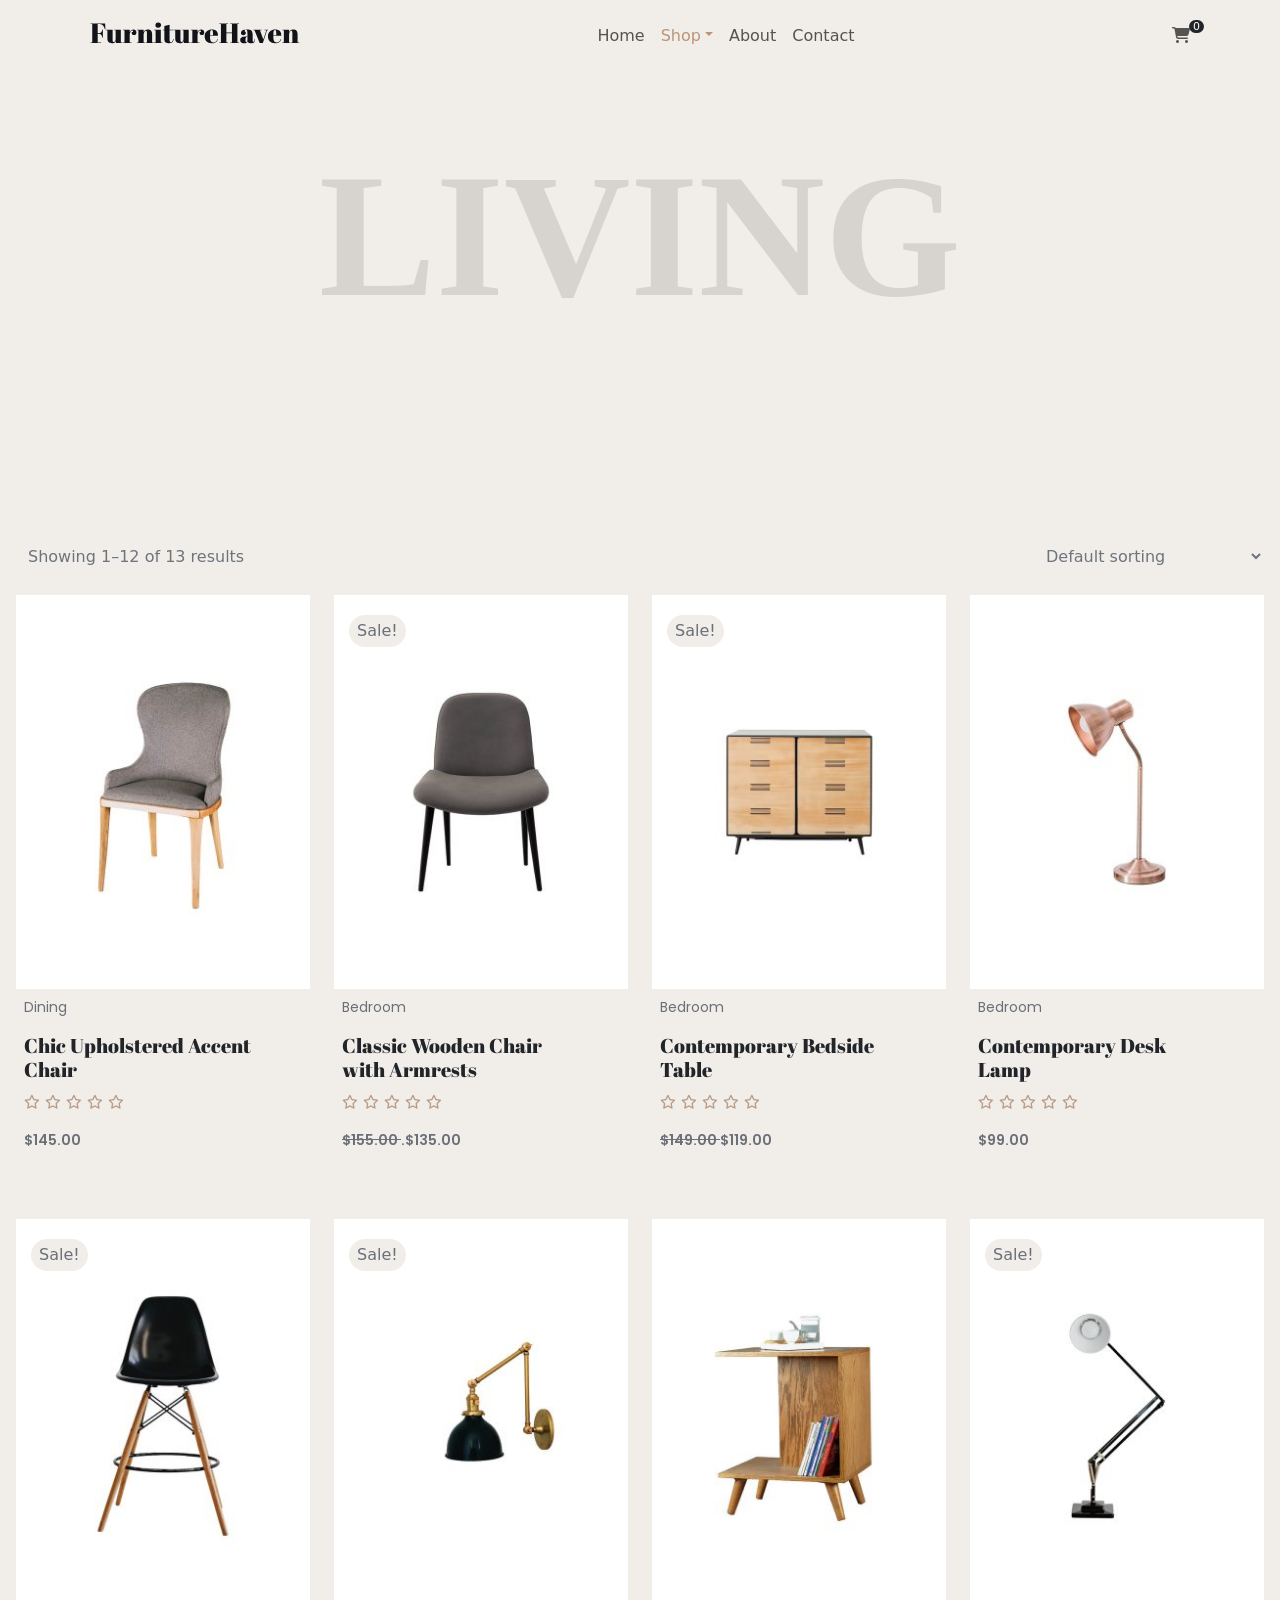
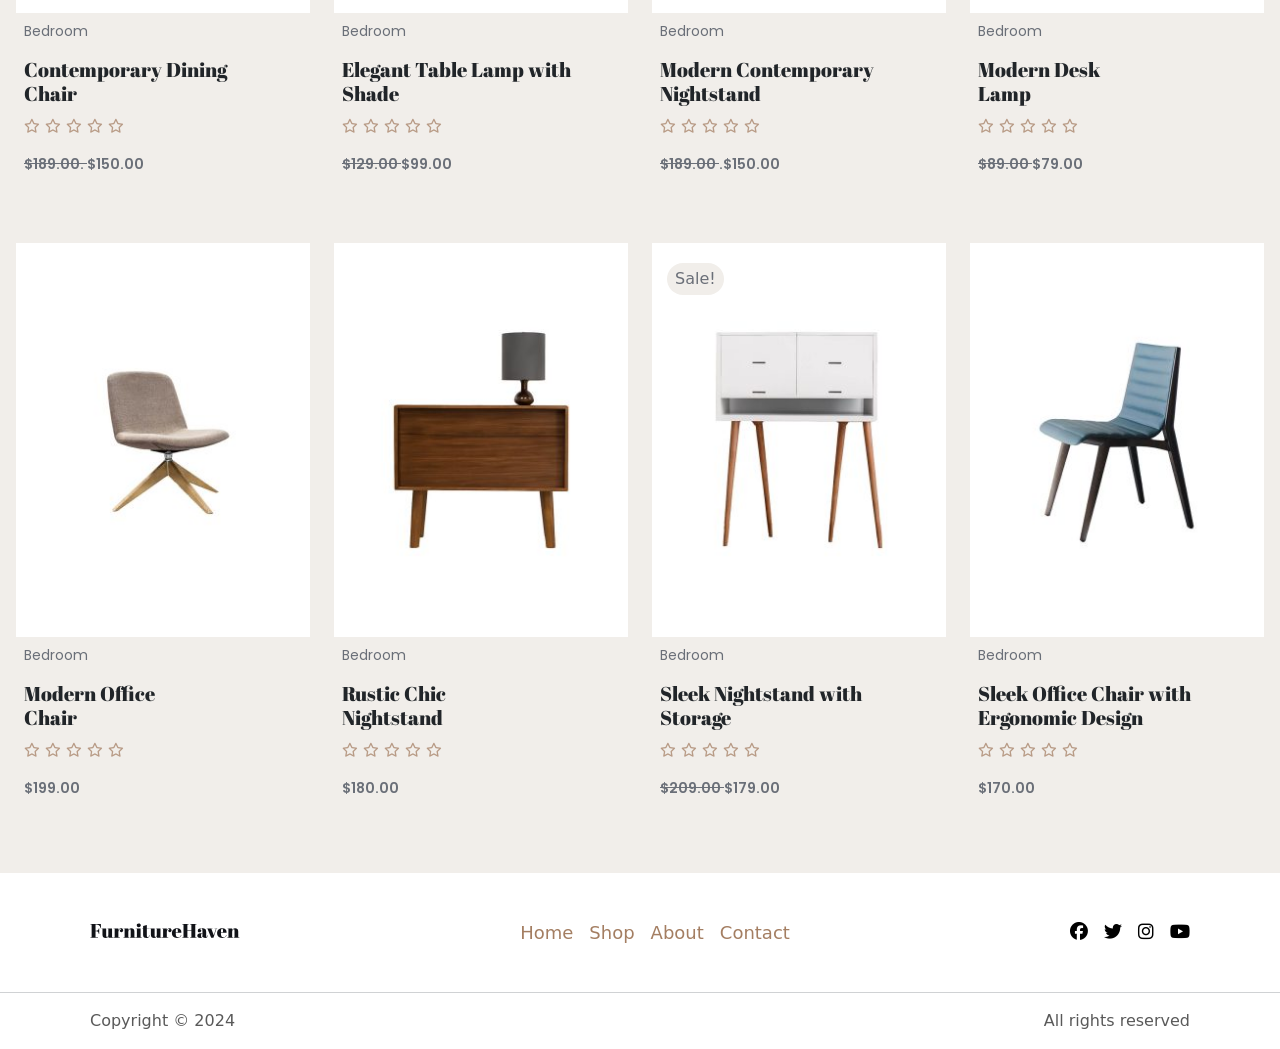
<file: living.html>
<!DOCTYPE html>
<html lang="en">

<head>
  <meta charset="UTF-8" />
  <meta name="viewport" content="width=device-width, initial-scale=1.0" />
  <title>Living</title>
  <link rel="stylesheet" href="css/bootstrap.min.css" />
  <link rel="stylesheet" href="https://cdnjs.cloudflare.com/ajax/libs/font-awesome/6.5.2/css/all.min.css" />
  <link rel="stylesheet" href="css/allpage.css">
</head>

<body>

  <div class="main_1">

    <!------------------- header -------------------->

    <nav class="navbar navbar-expand-md header">
      <div class="container">

        <ul class=" one_2 navbar-nav align-items-center">
          <li class="nav-item"><a href="index.html" class="nav-link">
              <img src="images/logo.svg" alt="">
            </a></li>
        </ul>

        <ul class="navbar-nav align-items-center">
          <li class="nav-item"><a href="index.html" class="nav-link">Home</a></li>
          <li class="nav-item dropdown">
            <a href="shop.html" class="nav-link dropdown-toggle" data-bs-toggle="dropdown" aria-expanded="false"
              title="color">Shop</a>
            <ul class="dropdown-menu">
              <li><a class="dropdown-item" href="living.html" title="color">Living</a></li>
              <li><a class="dropdown-item" href="office.html">Office</a></li>
              <li><a class="dropdown-item" href="bedroom.html">Bedroom</a></li>
              <li><a class="dropdown-item" href="Dining.html">Dining</a></li>
            </ul>
          </li>
          <li class="nav-item"><a href="about.html" class="nav-link">About</a></li>
          <li class="nav-item"><a href="contact.html" class="nav-link">Contact</a></li>
        </ul>

        <ul class="navbar-nav">
          <li class="nav-item"><a href="" class="nav-link">
              <span class="px-1 rounded-pill bg-dark text-white to">0</span>
              <i class="fa-solid fa-cart-shopping"></i>
            </a></li>
          <!-- <li class="nav-item"><a href="" class="nav-link">𝕯!¥@</a></li> -->
        </ul>

      </div>
    </nav>

    <!-------------------- main -------------------->

    <div class="shopmain">
      <div class="textmain d-flex justify-content-center align-items-center ">
        <h1 class="color">
          Living
        </h1>
      </div>
    </div>

  </div>

  <!------------------ Shop Popular Products --------------------->

  <div class="Popular p-3">


    <div class="row w-auto ">
      <div class="col-md-6 ps-4 pt-2">
        <p class="text-secondary"> Showing 1–12 of 13 results</p>
      </div>
      <div class="allbox2 col-md-6 d-flex align-items-end justify-content-end pb-3 ">
        <form class="Ordering ">
          <select class="select border-0 bg-transparent text-secondary">
            <option value="" class="text-secondary">Default sorting</option>
            <option value="" class="text-secondary">Sort by popularity</option>
            <option value="" class="text-secondary">Sort by average rating</option>
            <option value="" class="text-secondary">Sort by latest</option>
            <option value="" class="text-secondary">Sort by price: low to high</option>
            <option value="" class="text-secondary">Sort by price: high to low</option>
          </select>
        </form>
      </div>
    </div>


    <!---------- First ---------->
    <div class="row mb-4" style="height: 600px;">

      <div class="col-md-3 text-center d-flex justify-content-center align-items-center ">
        <div class="imgbox ">
          <img src="/images/product-12-a-300x403.jpg" alt="" class="img-fluid">
          <div class="text p-2">
            <p class="textP text-start">Dining</p>
            <h1 class="texth2__ text-start">
              Chic Upholstered Accent <br> Chair
            </h1>
            <p class="text-start">
              <i class="fa-regular fa-star i"></i>
              <i class="fa-regular fa-star i"></i>
              <i class="fa-regular fa-star i"></i>
              <i class="fa-regular fa-star i"></i>
              <i class="fa-regular fa-star i"></i>
            </p>
            <p class="text-start stfont">

              $145.00
            </p>
            <!-- <div class="T3 px-2 py-1 rounded-pill">Sale!</div> -->
            <i class="fa-solid fa-cart-shopping  T33 px-2 py-2 shadow rounded-pill"></i>
          </div>
        </div>
      </div>


      <div class="col-md-3 text-center d-flex justify-content-center align-items-center ">
        <div class="imgbox ">
          <img src="/images/product-11-a-300x403.jpg" alt="" class="img-fluid">
          <div class="text p-2">
            <p class="textP text-start">Bedroom</p>
            <h1 class="texth2__ text-start">
              Classic Wooden Chair <br> with Armrests
            </h1>
            <p class="text-start">
              <i class="fa-regular fa-star i"></i>
              <i class="fa-regular fa-star i"></i>
              <i class="fa-regular fa-star i"></i>
              <i class="fa-regular fa-star i"></i>
              <i class="fa-regular fa-star i"></i>
            </p>
            <p class="text-start stfont">
              <strike>
                $155.00
              </strike>
              .$135.00
            </p>
            <div class="T3 px-2 py-1 rounded-pill">Sale!</div>
            <i class="fa-solid fa-cart-shopping  T33 px-2 py-2 shadow rounded-pill"></i>
          </div>
        </div>
      </div>



      <div class="col-md-3 text-center d-flex justify-content-center align-items-center ">
        <div class="imgbox ">
          <img src="/images/product_01-a-300x403.jpg" alt="" class="img-fluid">
          <div class="text p-2">
            <p class="textP text-start">Bedroom</p>
            <h1 class="texth2__ text-start">
              Contemporary Bedside <br> Table
            </h1>
            <p class="text-start">
              <i class="fa-regular fa-star i"></i>
              <i class="fa-regular fa-star i"></i>
              <i class="fa-regular fa-star i"></i>
              <i class="fa-regular fa-star i"></i>
              <i class="fa-regular fa-star i"></i>
            </p>
            <p class="text-start stfont">
              <strike>
                $149.00
              </strike>
              $119.00
            </p>
            <div class="T3 px-2 py-1 rounded-pill">Sale!</div>
            <i class="fa-solid fa-cart-shopping  T33 px-2 py-2 shadow rounded-pill"></i>
          </div>
        </div>
      </div>



      <div class="col-md-3 text-center d-flex justify-content-center align-items-center ">
        <div class="imgbox ">
          <img src="/images/product-08-a-300x403.jpg" alt="" class="img-fluid">
          <div class="text p-2">
            <p class="textP text-start">Bedroom</p>
            <h1 class="texth2__ text-start">
              Contemporary Desk <br> Lamp
            </h1>
            <p class="text-start">
              <i class="fa-regular fa-star i"></i>
              <i class="fa-regular fa-star i"></i>
              <i class="fa-regular fa-star i"></i>
              <i class="fa-regular fa-star i"></i>
              <i class="fa-regular fa-star i"></i>
            </p>
            <p class="text-start stfont">
              $99.00
            </p>
            <!-- <div class="T3 px-2 py-1     rounded-pill">Sale! </i></div> -->
            <i class="fa-solid fa-cart-shopping  T33 px-2 py-2 shadow rounded-pill"></i>
          </div>
        </div>
      </div>
    </div>

    <!---------- Second ---------->

    <div class="row mb-4" style="height: 600px;">

      <div class="col-md-3 text-center d-flex justify-content-center align-items-center ">
        <div class="imgbox ">
          <img src="/images/product-09-a-300x403.jpg" alt="" class="img-fluid">
          <div class="text p-2">
            <p class="textP text-start">Bedroom</p>
            <h1 class="texth2__ text-start">
              Contemporary Dining <br> Chair
            </h1>
            <p class="text-start">
              <i class="fa-regular fa-star i"></i>
              <i class="fa-regular fa-star i"></i>
              <i class="fa-regular fa-star i"></i>
              <i class="fa-regular fa-star i"></i>
              <i class="fa-regular fa-star i"></i>
            </p>
            <p class="text-start stfont">
              <strike>
                $189.00.
              </strike>
              $150.00
            </p>
            <div class="T3 px-2 py-1 rounded-pill">Sale!</div>
            <i class="fa-solid fa-cart-shopping  T33 px-2 py-2 shadow rounded-pill"></i>
          </div>
        </div>
      </div>

      <div class="col-md-3 text-center d-flex justify-content-center align-items-center ">
        <div class="imgbox ">
          <img src="/images/product_06-a-300x403.jpg" alt="" class="img-fluid">
          <div class="text p-2">
            <p class="textP text-start">Bedroom</p>
            <h1 class="texth2__ text-start">
              Elegant Table Lamp with <br> Shade
            </h1>
            <p class="text-start">
              <i class="fa-regular fa-star i"></i>
              <i class="fa-regular fa-star i"></i>
              <i class="fa-regular fa-star i"></i>
              <i class="fa-regular fa-star i"></i>
              <i class="fa-regular fa-star i"></i>
            </p>
            <p class="text-start stfont">
              <strike>
                $129.00
              </strike>
              $99.00
            </p>
            <div class="T3 px-2 py-1 rounded-pill">Sale!</div>
            <i class="fa-solid fa-cart-shopping  T33 px-2 py-2 shadow rounded-pill"></i>
          </div>
        </div>
      </div>



      <div class="col-md-3 text-center d-flex justify-content-center align-items-center ">
        <div class="imgbox ">
          <img src="/images/product_04-a-300x403.jpg" alt="" class="img-fluid">
          <div class="text p-2">
            <p class="textP text-start">Bedroom</p>
            <h1 class="texth2__ text-start">
              Modern Contemporary Nightstand
            </h1>
            <p class="text-start">
              <i class="fa-regular fa-star i"></i>
              <i class="fa-regular fa-star i"></i>
              <i class="fa-regular fa-star i"></i>
              <i class="fa-regular fa-star i"></i>
              <i class="fa-regular fa-star i"></i>
            </p>
            <p class="text-start stfont">
              <strike>
                $189.00
              </strike>
              .$150.00
            </p>
            <!-- <div class="T3 px-2 py-1 rounded-pill">Sale!</div> -->
            <i class="fa-solid fa-cart-shopping  T33 px-2 py-2 shadow rounded-pill"></i>
          </div>
        </div>
      </div>


      <div class="col-md-3 text-center d-flex justify-content-center align-items-center ">
        <div class="imgbox ">
          <img src="/images/product_05-a-300x403.jpg" alt="" class="img-fluid">
          <div class="text p-2">
            <p class="textP text-start">Bedroom</p>
            <h1 class="texth2__ text-start">
              Modern Desk <br> Lamp
            </h1>
            <p class="text-start">
              <i class="fa-regular fa-star i"></i>
              <i class="fa-regular fa-star i"></i>
              <i class="fa-regular fa-star i"></i>
              <i class="fa-regular fa-star i"></i>
              <i class="fa-regular fa-star i"></i>
            </p>
            <p class="text-start stfont">
              <strike>
                $89.00
              </strike>
              $79.00
            </p>
            <div class="T3 px-2 py-1 rounded-pill">Sale! </i></div>
            <i class="fa-solid fa-cart-shopping  T33 px-2 py-2 shadow rounded-pill"></i>
          </div>
        </div>
      </div>
    </div>

    <!---------- Third ---------->

    <div class="row mb-4" style="height: 600px;">

      <div class="col-md-3 text-center d-flex justify-content-center align-items-center ">
        <div class="imgbox ">
          <img src="/images/product-13-a-300x403.jpg" alt="" class="img-fluid">
          <div class="text p-2">
            <p class="textP text-start">Bedroom</p>
            <h1 class="texth2__ text-start">
              Modern Office <br> Chair
            </h1>
            <p class="text-start">
              <i class="fa-regular fa-star i"></i>
              <i class="fa-regular fa-star i"></i>
              <i class="fa-regular fa-star i"></i>
              <i class="fa-regular fa-star i"></i>
              <i class="fa-regular fa-star i"></i>
            </p>
            <p class="text-start stfont">
              $199.00
            </p>
            <!-- <div class="T3 px-2 py-1 rounded-pill">Sale!</div> -->
            <i class="fa-solid fa-cart-shopping  T33 px-2 py-2 shadow rounded-pill"></i>
          </div>
        </div>
      </div>


      <div class="col-md-3 text-center d-flex justify-content-center align-items-center ">
        <div class="imgbox ">
          <img src="/images/product_03-a-300x403.jpg" alt="" class="img-fluid">
          <div class="text p-2">
            <p class="textP text-start">Bedroom</p>
            <h1 class="texth2__ text-start">
              Rustic Chic <br> Nightstand
            </h1>
            <p class="text-start">
              <i class="fa-regular fa-star i"></i>
              <i class="fa-regular fa-star i"></i>
              <i class="fa-regular fa-star i"></i>
              <i class="fa-regular fa-star i"></i>
              <i class="fa-regular fa-star i"></i>
            </p>
            <p class="text-start stfont">
              $180.00
            </p>
            <!-- <div class="T3 px-2 py-1 rounded-pill">Sale!</div> -->
            <i class="fa-solid fa-cart-shopping  T33 px-2 py-2 shadow rounded-pill"></i>
          </div>
        </div>
      </div>



      <div class="col-md-3 text-center d-flex justify-content-center align-items-center ">
        <div class="imgbox ">
          <img src="/images/product_02-a-300x403.jpg" alt="" class="img-fluid">
          <div class="text p-2">
            <p class="textP text-start">Bedroom</p>
            <h1 class="texth2__ text-start">
              Sleek Nightstand with <br> Storage
            </h1>
            <p class="text-start">
              <i class="fa-regular fa-star i"></i>
              <i class="fa-regular fa-star i"></i>
              <i class="fa-regular fa-star i"></i>
              <i class="fa-regular fa-star i"></i>
              <i class="fa-regular fa-star i"></i>
            </p>
            <p class="text-start stfont">
              <strike>
                $209.00
              </strike>
              $179.00
            </p>
            <div class="T3 px-2 py-1 rounded-pill">Sale!</div>
            <i class="fa-solid fa-cart-shopping  T33 px-2 py-2 shadow rounded-pill"></i>
          </div>
        </div>
      </div>



      <div class="col-md-3 text-center d-flex justify-content-center align-items-center ">
        <div class="imgbox ">
          <img src="/images/product-10-a-300x403.jpg" alt="" class="img-fluid">
          <div class="text p-2">
            <p class="textP text-start">Bedroom</p>
            <h1 class="texth2__ text-start">
              Sleek Office Chair with <br> Ergonomic Design
            </h1>
            <p class="text-start">
              <i class="fa-regular fa-star i"></i>
              <i class="fa-regular fa-star i"></i>
              <i class="fa-regular fa-star i"></i>
              <i class="fa-regular fa-star i"></i>
              <i class="fa-regular fa-star i"></i>
            </p>
            <p class="text-start stfont">
              $170.00
            </p>
            <!-- <div class="T3 px-2 py-1     rounded-pill">Sale! </i></div> -->
            <i class="fa-solid fa-cart-shopping  T33 px-2 py-2 shadow rounded-pill"></i>
          </div>
        </div>
      </div>
    </div>

  </div>

  <!-------------------- footer -------------------->

  <nav class="navbar navbar-expand-md footer">
    <div class="container">

      <ul class="navbar-nav align-items-center">
        <li class="nav-item"><a href="" class="nav-link">
            <img src="images/logo.svg" alt="" width="150px">
          </a></li>
      </ul>

      <ul class="navbar-nav align-items-center">
        <li class="nav-item"><a href="" class="nav-link h">Home</a></li>
        <li class="nav-item"><a href="" class="nav-link h">Shop</a></li>
        <li class="nav-item"><a href="" class="nav-link h">About</a></li>
        <li class="nav-item"><a href="" class="nav-link h">Contact</a></li>
      </ul>

      <ul class="navbar-nav">
        <li class="nav-item"><a href="" class="nav-link ">
            <i class="fa-brands fa-facebook icon"></i>
          </a></li>
        <li class="nav-item"><a href="" class="nav-link">
            <i class="fa-brands fa-twitter icon"></i>
          </a></li>
        <li class="nav-item"><a href="" class="nav-link">
            <i class="fa-brands fa-instagram icon"></i>
          </a></li>
        <li class="nav-item"><a href="" class="nav-link">
            <i class="fa-brands fa-youtube icon"></i>
          </a></li>
      </ul>

    </div>
  </nav>

  <nav class="navbar navbar-expand-md footer1">
    <div class="container">

      <ul class="navbar-nav align-items-center">
        <li class="nav-item"><a href="" class="nav-link">
            Copyright © 2024
          </a></li>
      </ul>

      <ul class="navbar-nav align-items-center">
        <li class="nav-item"><a href="" class="nav-link">All rights reserved</a></li>
      </ul>
    </div>
  </nav>

  <!-------------------- scroll button -------------------->

  <buttom class="btntop text-white"><i class="fa-solid fa-chevron-up"></i></buttom>

  <script src="js/bootstrap.bundle.min.js"></script>
  <script src="js/jquery-3.7.1.min.js"></script>
  <script src="js/button.js"></script>

</body>

</html>
</file>
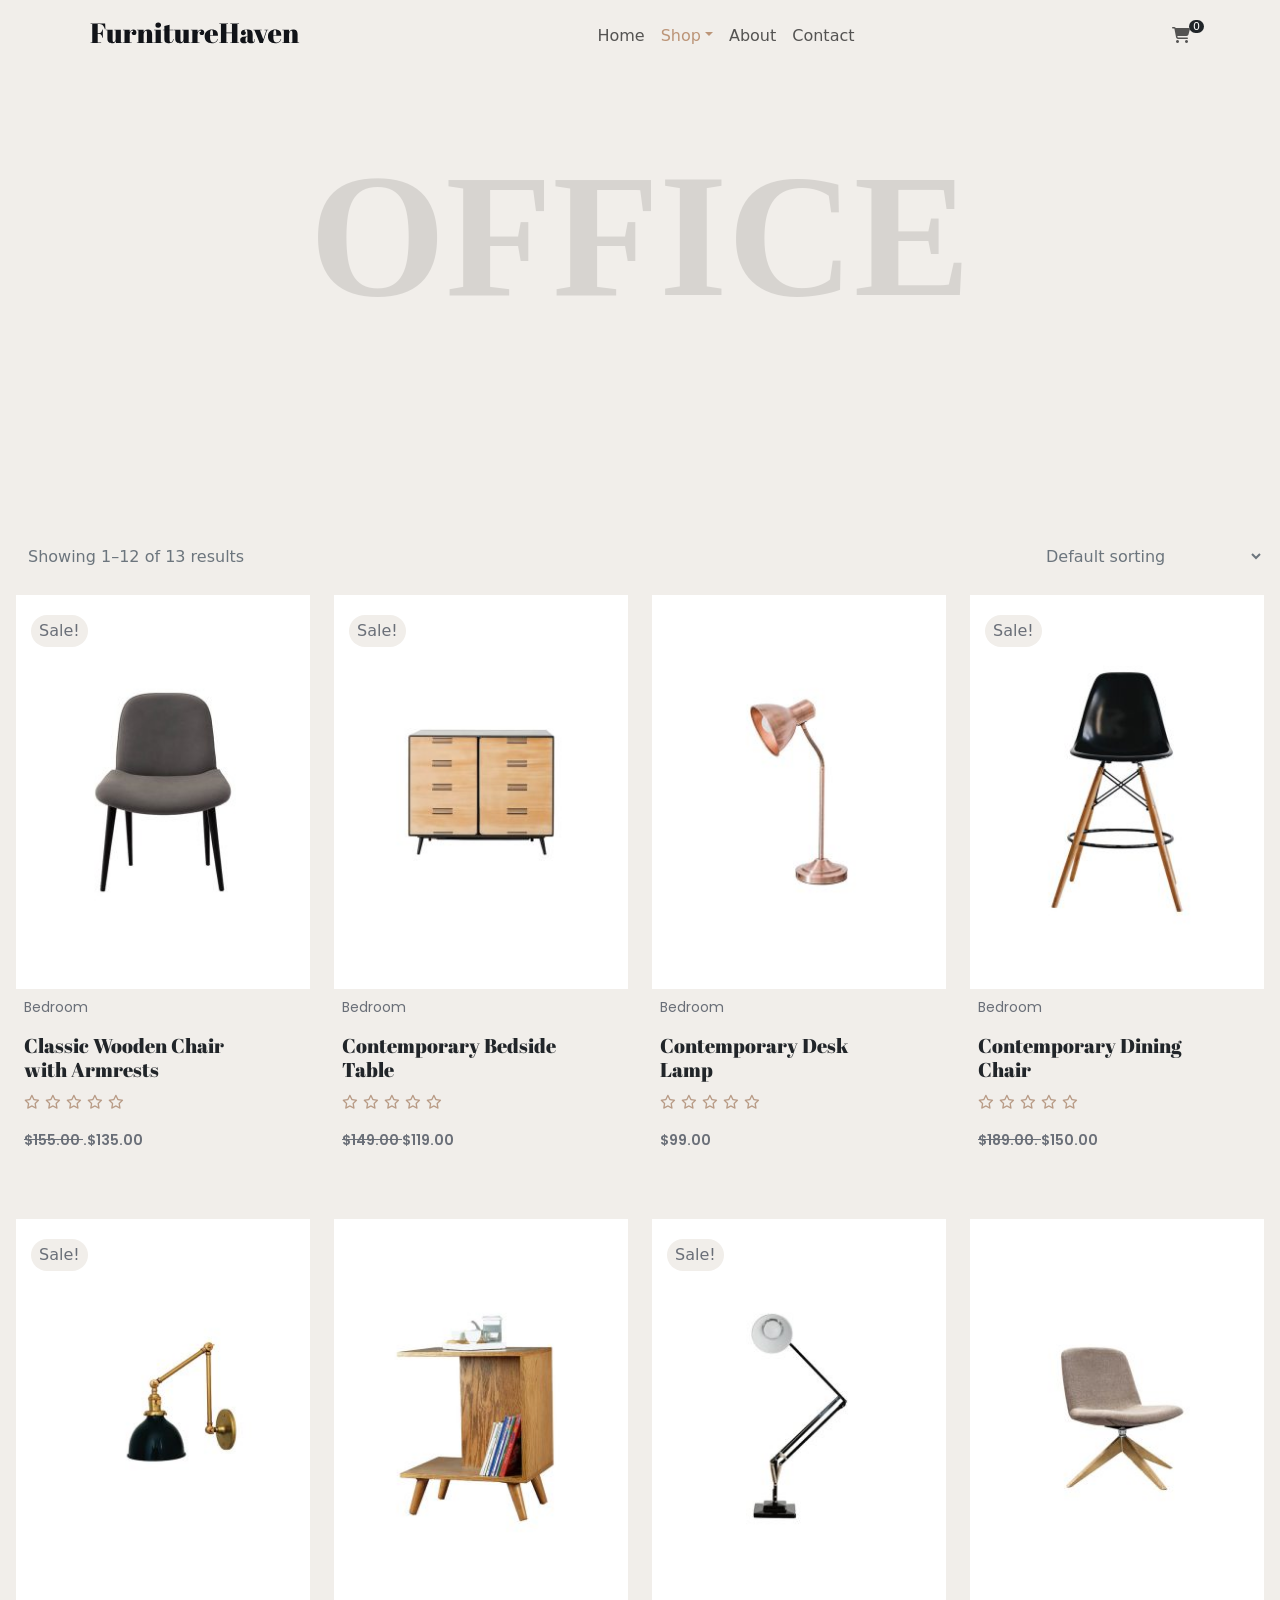
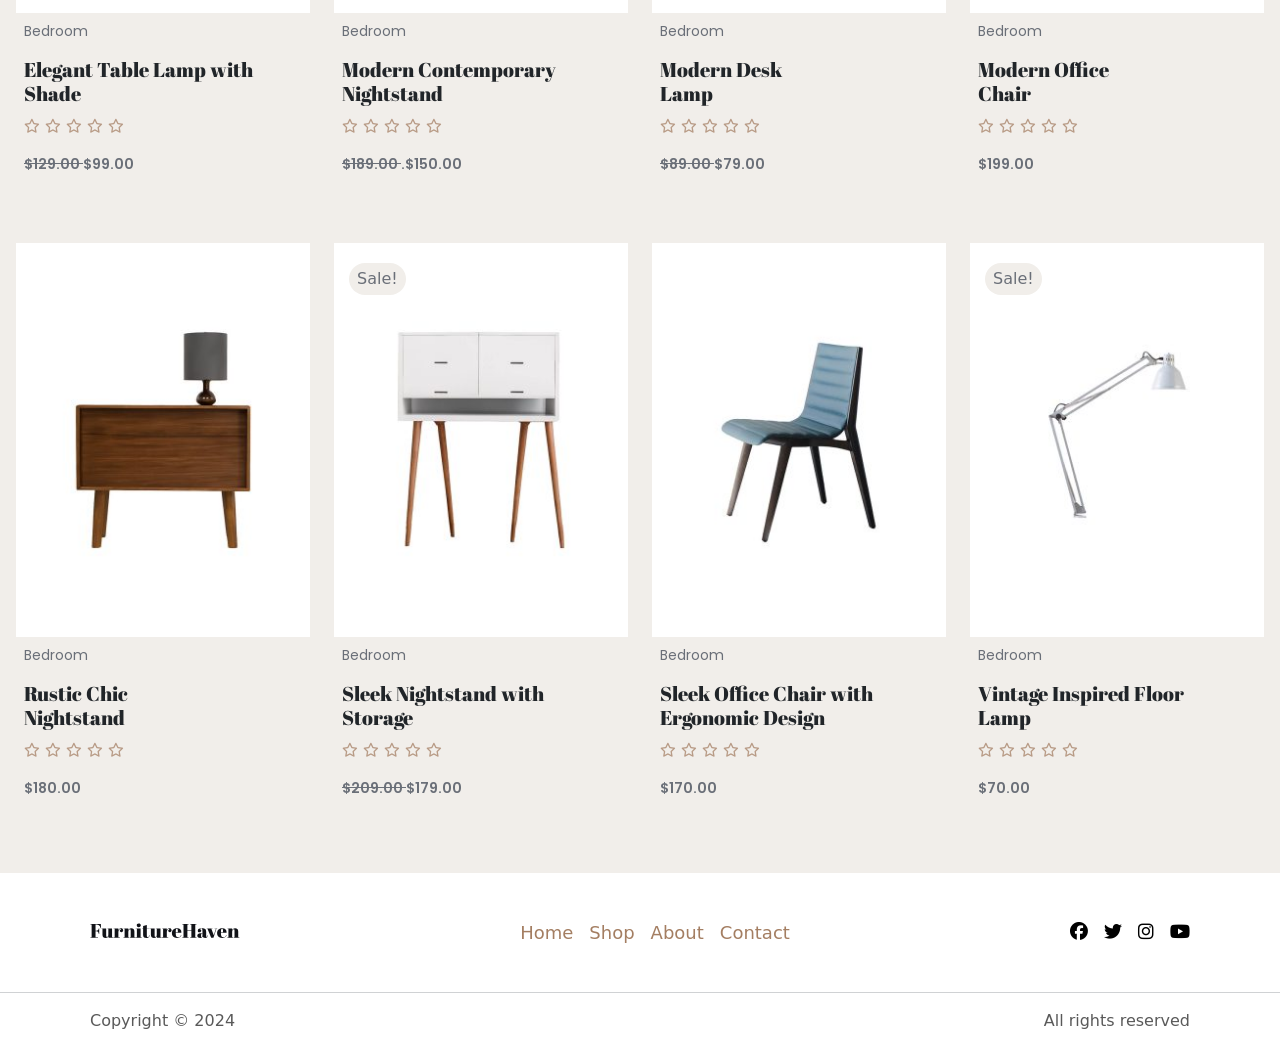
<file: office.html>
<!DOCTYPE html>
<html lang="en">

<head>
  <meta charset="UTF-8" />
  <meta name="viewport" content="width=device-width, initial-scale=1.0" />
  <title>Office</title>
  <link rel="stylesheet" href="css/bootstrap.min.css" />
  <link rel="stylesheet" href="https://cdnjs.cloudflare.com/ajax/libs/font-awesome/6.5.2/css/all.min.css" />
  <link rel="stylesheet" href="css/allpage.css">
</head>

<body>

  <div class="main_1">

    <!------------------- header -------------------->

    <nav class="navbar navbar-expand-md header">
      <div class="container">

        <ul class=" one_2 navbar-nav align-items-center">
          <li class="nav-item"><a href="index.html" class="nav-link">
              <img src="images/logo.svg" alt="">
            </a></li>
        </ul>

        <ul class="navbar-nav align-items-center">
          <li class="nav-item"><a href="index.html" class="nav-link">Home</a></li>
          <li class="nav-item dropdown">
            <a href="shop.html" class="nav-link dropdown-toggle" data-bs-toggle="dropdown" aria-expanded="false"
              title="color">Shop</a>
            <ul class="dropdown-menu">
              <li><a class="dropdown-item" href="living.html">Living</a></li>
              <li><a class="dropdown-item" href="office.html" title="color">Office</a></li>
              <li><a class="dropdown-item" href="bedroom.html">Bedroom</a></li>
              <li><a class="dropdown-item" href="Dining.html">Dining</a></li>
            </ul>
          </li>
          <li class="nav-item"><a href="about.html" class="nav-link">About</a></li>
          <li class="nav-item"><a href="contact.html" class="nav-link">Contact</a></li>
        </ul>

        <ul class="navbar-nav">
          <li class="nav-item"><a href="" class="nav-link">
              <span class="px-1 rounded-pill bg-dark text-white to">0</span>
              <i class="fa-solid fa-cart-shopping"></i>
            </a></li>
          <!-- <li class="nav-item"><a href="" class="nav-link">𝕯!¥@</a></li> -->
        </ul>

      </div>
    </nav>

    <!-------------------- main -------------------->

    <div class="shopmain">
      <div class="textmain d-flex justify-content-center align-items-center ">
        <h1 class="color">
          office
        </h1>
      </div>
    </div>

  </div>

  <!------------------ Shop Popular Products --------------------->

  <div class="Popular p-3">


    <div class="row w-auto ">
      <div class="col-md-6 ps-4 pt-2">
        <p class="text-secondary"> Showing 1–12 of 13 results</p>
      </div>
      <div class="allbox2 col-md-6 d-flex align-items-end justify-content-end pb-3 ">
        <form class="Ordering ">
          <select class="select border-0 bg-transparent text-secondary">
            <option value="" class="text-secondary">Default sorting</option>
            <option value="" class="text-secondary">Sort by popularity</option>
            <option value="" class="text-secondary">Sort by average rating</option>
            <option value="" class="text-secondary">Sort by latest</option>
            <option value="" class="text-secondary">Sort by price: low to high</option>
            <option value="" class="text-secondary">Sort by price: high to low</option>
          </select>
        </form>
      </div>
    </div>


    <!---------- First ---------->
    <div class="row mb-4" style="height: 600px;">




      <div class="col-md-3 text-center d-flex justify-content-center align-items-center ">
        <div class="imgbox ">
          <img src="/images/product-11-a-300x403.jpg" alt="" class="img-fluid">
          <div class="text p-2">
            <p class="textP text-start">Bedroom</p>
            <h1 class="texth2__ text-start">
              Classic Wooden Chair <br> with Armrests
            </h1>
            <p class="text-start">
              <i class="fa-regular fa-star i"></i>
              <i class="fa-regular fa-star i"></i>
              <i class="fa-regular fa-star i"></i>
              <i class="fa-regular fa-star i"></i>
              <i class="fa-regular fa-star i"></i>
            </p>
            <p class="text-start stfont">
              <strike>
                $155.00
              </strike>
              .$135.00
            </p>
            <div class="T3 px-2 py-1 rounded-pill">Sale!</div>
            <i class="fa-solid fa-cart-shopping  T33 px-2 py-2 shadow rounded-pill"></i>
          </div>
        </div>
      </div>

      <div class="col-md-3 text-center d-flex justify-content-center align-items-center ">
        <div class="imgbox ">
          <img src="/images/product_01-a-300x403.jpg" alt="" class="img-fluid">
          <div class="text p-2">
            <p class="textP text-start">Bedroom</p>
            <h1 class="texth2__ text-start">
              Contemporary Bedside <br> Table
            </h1>
            <p class="text-start">
              <i class="fa-regular fa-star i"></i>
              <i class="fa-regular fa-star i"></i>
              <i class="fa-regular fa-star i"></i>
              <i class="fa-regular fa-star i"></i>
              <i class="fa-regular fa-star i"></i>
            </p>
            <p class="text-start stfont">
              <strike>
                $149.00
              </strike>
              $119.00
            </p>
            <div class="T3 px-2 py-1 rounded-pill">Sale!</div>
            <i class="fa-solid fa-cart-shopping  T33 px-2 py-2 shadow rounded-pill"></i>
          </div>
        </div>
      </div>



      <div class="col-md-3 text-center d-flex justify-content-center align-items-center ">
        <div class="imgbox ">
          <img src="/images/product-08-a-300x403.jpg" alt="" class="img-fluid">
          <div class="text p-2">
            <p class="textP text-start">Bedroom</p>
            <h1 class="texth2__ text-start">
              Contemporary Desk <br> Lamp
            </h1>
            <p class="text-start">
              <i class="fa-regular fa-star i"></i>
              <i class="fa-regular fa-star i"></i>
              <i class="fa-regular fa-star i"></i>
              <i class="fa-regular fa-star i"></i>
              <i class="fa-regular fa-star i"></i>
            </p>
            <p class="text-start stfont">
              $99.00
            </p>
            <!-- <div class="T3 px-2 py-1     rounded-pill">Sale! </i></div> -->
            <i class="fa-solid fa-cart-shopping  T33 px-2 py-2 shadow rounded-pill"></i>
          </div>
        </div>
      </div>


      <div class="col-md-3 text-center d-flex justify-content-center align-items-center ">
        <div class="imgbox ">
          <img src="/images/product-09-a-300x403.jpg" alt="" class="img-fluid">
          <div class="text p-2">
            <p class="textP text-start">Bedroom</p>
            <h1 class="texth2__ text-start">
              Contemporary Dining <br> Chair
            </h1>
            <p class="text-start">
              <i class="fa-regular fa-star i"></i>
              <i class="fa-regular fa-star i"></i>
              <i class="fa-regular fa-star i"></i>
              <i class="fa-regular fa-star i"></i>
              <i class="fa-regular fa-star i"></i>
            </p>
            <p class="text-start stfont">
              <strike>
                $189.00.
              </strike>
              $150.00
            </p>
            <div class="T3 px-2 py-1 rounded-pill">Sale!</div>
            <i class="fa-solid fa-cart-shopping  T33 px-2 py-2 shadow rounded-pill"></i>
          </div>
        </div>
      </div>


    </div>



    <!---------- Second ---------->

    <div class="row mb-4" style="height: 600px;">


      <div class="col-md-3 text-center d-flex justify-content-center align-items-center ">
        <div class="imgbox ">
          <img src="/images/product_06-a-300x403.jpg" alt="" class="img-fluid">
          <div class="text p-2">
            <p class="textP text-start">Bedroom</p>
            <h1 class="texth2__ text-start">
              Elegant Table Lamp with <br> Shade
            </h1>
            <p class="text-start">
              <i class="fa-regular fa-star i"></i>
              <i class="fa-regular fa-star i"></i>
              <i class="fa-regular fa-star i"></i>
              <i class="fa-regular fa-star i"></i>
              <i class="fa-regular fa-star i"></i>
            </p>
            <p class="text-start stfont">
              <strike>
                $129.00
              </strike>
              $99.00
            </p>
            <div class="T3 px-2 py-1 rounded-pill">Sale!</div>
            <i class="fa-solid fa-cart-shopping  T33 px-2 py-2 shadow rounded-pill"></i>
          </div>
        </div>
      </div>



      <div class="col-md-3 text-center d-flex justify-content-center align-items-center ">
        <div class="imgbox ">
          <img src="/images/product_04-a-300x403.jpg" alt="" class="img-fluid">
          <div class="text p-2">
            <p class="textP text-start">Bedroom</p>
            <h1 class="texth2__ text-start">
              Modern Contemporary Nightstand
            </h1>
            <p class="text-start">
              <i class="fa-regular fa-star i"></i>
              <i class="fa-regular fa-star i"></i>
              <i class="fa-regular fa-star i"></i>
              <i class="fa-regular fa-star i"></i>
              <i class="fa-regular fa-star i"></i>
            </p>
            <p class="text-start stfont">
              <strike>
                $189.00
              </strike>
              .$150.00
            </p>
            <!-- <div class="T3 px-2 py-1 rounded-pill">Sale!</div> -->
            <i class="fa-solid fa-cart-shopping  T33 px-2 py-2 shadow rounded-pill"></i>
          </div>
        </div>
      </div>


      <div class="col-md-3 text-center d-flex justify-content-center align-items-center ">
        <div class="imgbox ">
          <img src="/images/product_05-a-300x403.jpg" alt="" class="img-fluid">
          <div class="text p-2">
            <p class="textP text-start">Bedroom</p>
            <h1 class="texth2__ text-start">
              Modern Desk <br> Lamp
            </h1>
            <p class="text-start">
              <i class="fa-regular fa-star i"></i>
              <i class="fa-regular fa-star i"></i>
              <i class="fa-regular fa-star i"></i>
              <i class="fa-regular fa-star i"></i>
              <i class="fa-regular fa-star i"></i>
            </p>
            <p class="text-start stfont">
              <strike>
                $89.00
              </strike>
              $79.00
            </p>
            <div class="T3 px-2 py-1 rounded-pill">Sale! </i></div>
            <i class="fa-solid fa-cart-shopping  T33 px-2 py-2 shadow rounded-pill"></i>
          </div>
        </div>
      </div>



      <div class="col-md-3 text-center d-flex justify-content-center align-items-center ">
        <div class="imgbox ">
          <img src="/images/product-13-a-300x403.jpg" alt="" class="img-fluid">
          <div class="text p-2">
            <p class="textP text-start">Bedroom</p>
            <h1 class="texth2__ text-start">
              Modern Office <br> Chair
            </h1>
            <p class="text-start">
              <i class="fa-regular fa-star i"></i>
              <i class="fa-regular fa-star i"></i>
              <i class="fa-regular fa-star i"></i>
              <i class="fa-regular fa-star i"></i>
              <i class="fa-regular fa-star i"></i>
            </p>
            <p class="text-start stfont">
              $199.00
            </p>
            <!-- <div class="T3 px-2 py-1 rounded-pill">Sale!</div> -->
            <i class="fa-solid fa-cart-shopping  T33 px-2 py-2 shadow rounded-pill"></i>
          </div>
        </div>
      </div>

    </div>

    <!---------- Third ---------->

    <div class="row mb-4" style="height: 600px;">

      <div class="col-md-3 text-center d-flex justify-content-center align-items-center ">
        <div class="imgbox ">
          <img src="/images/product_03-a-300x403.jpg" alt="" class="img-fluid">
          <div class="text p-2">
            <p class="textP text-start">Bedroom</p>
            <h1 class="texth2__ text-start">
              Rustic Chic <br> Nightstand
            </h1>
            <p class="text-start">
              <i class="fa-regular fa-star i"></i>
              <i class="fa-regular fa-star i"></i>
              <i class="fa-regular fa-star i"></i>
              <i class="fa-regular fa-star i"></i>
              <i class="fa-regular fa-star i"></i>
            </p>
            <p class="text-start stfont">
              $180.00
            </p>
            <!-- <div class="T3 px-2 py-1 rounded-pill">Sale!</div> -->
            <i class="fa-solid fa-cart-shopping  T33 px-2 py-2 shadow rounded-pill"></i>
          </div>
        </div>
      </div>



      <div class="col-md-3 text-center d-flex justify-content-center align-items-center ">
        <div class="imgbox ">
          <img src="/images/product_02-a-300x403.jpg" alt="" class="img-fluid">
          <div class="text p-2">
            <p class="textP text-start">Bedroom</p>
            <h1 class="texth2__ text-start">
              Sleek Nightstand with <br> Storage
            </h1>
            <p class="text-start">
              <i class="fa-regular fa-star i"></i>
              <i class="fa-regular fa-star i"></i>
              <i class="fa-regular fa-star i"></i>
              <i class="fa-regular fa-star i"></i>
              <i class="fa-regular fa-star i"></i>
            </p>
            <p class="text-start stfont">
              <strike>
                $209.00
              </strike>
              $179.00
            </p>
            <div class="T3 px-2 py-1 rounded-pill">Sale!</div>
            <i class="fa-solid fa-cart-shopping  T33 px-2 py-2 shadow rounded-pill"></i>
          </div>
        </div>
      </div>



      <div class="col-md-3 text-center d-flex justify-content-center align-items-center ">
        <div class="imgbox ">
          <img src="/images/product-10-a-300x403.jpg" alt="" class="img-fluid">
          <div class="text p-2">
            <p class="textP text-start">Bedroom</p>
            <h1 class="texth2__ text-start">
              Sleek Office Chair with <br> Ergonomic Design
            </h1>
            <p class="text-start">
              <i class="fa-regular fa-star i"></i>
              <i class="fa-regular fa-star i"></i>
              <i class="fa-regular fa-star i"></i>
              <i class="fa-regular fa-star i"></i>
              <i class="fa-regular fa-star i"></i>
            </p>
            <p class="text-start stfont">
              $170.00
            </p>
            <!-- <div class="T3 px-2 py-1     rounded-pill">Sale! </i></div> -->
            <i class="fa-solid fa-cart-shopping  T33 px-2 py-2 shadow rounded-pill"></i>
          </div>
        </div>
      </div>

      <div class="col-md-3 text-center d-flex justify-content-center align-items-center ">
        <div class="imgbox ">
          <img src="/images/product-07-a-300x403.jpg" alt="" class="img-fluid">
          <div class="text p-2">
            <p class="textP text-start">Bedroom</p>
            <h1 class="texth2__ text-start">
              Vintage Inspired Floor <br> Lamp
            </h1>
            <p class="text-start">
              <i class="fa-regular fa-star i"></i>
              <i class="fa-regular fa-star i"></i>
              <i class="fa-regular fa-star i"></i>
              <i class="fa-regular fa-star i"></i>
              <i class="fa-regular fa-star i"></i>
            </p>
            <p class="text-start stfont">
              $70.00
            </p>
            <div class="T3 px-2 py-1 rounded-pill">Sale!</div>
            <i class="fa-solid fa-cart-shopping  T33 px-2 py-2 shadow rounded-pill"></i>
          </div>
        </div>
      </div>

    </div>

  </div>

  <!-------------------- footer -------------------->

  <nav class="navbar navbar-expand-md footer">
    <div class="container">

      <ul class="navbar-nav align-items-center">
        <li class="nav-item"><a href="" class="nav-link">
            <img src="images/logo.svg" alt="" width="150px">
          </a></li>
      </ul>

      <ul class="navbar-nav align-items-center">
        <li class="nav-item"><a href="" class="nav-link h">Home</a></li>
        <li class="nav-item"><a href="" class="nav-link h">Shop</a></li>
        <li class="nav-item"><a href="" class="nav-link h">About</a></li>
        <li class="nav-item"><a href="" class="nav-link h">Contact</a></li>
      </ul>

      <ul class="navbar-nav">
        <li class="nav-item"><a href="" class="nav-link ">
            <i class="fa-brands fa-facebook icon"></i>
          </a></li>
        <li class="nav-item"><a href="" class="nav-link">
            <i class="fa-brands fa-twitter icon"></i>
          </a></li>
        <li class="nav-item"><a href="" class="nav-link">
            <i class="fa-brands fa-instagram icon"></i>
          </a></li>
        <li class="nav-item"><a href="" class="nav-link">
            <i class="fa-brands fa-youtube icon"></i>
          </a></li>
      </ul>

    </div>
  </nav>

  <nav class="navbar navbar-expand-md footer1">
    <div class="container">

      <ul class="navbar-nav align-items-center">
        <li class="nav-item"><a href="" class="nav-link">
            Copyright © 2024
          </a></li>
      </ul>

      <ul class="navbar-nav align-items-center">
        <li class="nav-item"><a href="" class="nav-link">All rights reserved</a></li>
      </ul>
    </div>
  </nav>

  <!-------------------- scroll button -------------------->

  <buttom class="btntop text-white"><i class="fa-solid fa-chevron-up"></i></buttom>

  <script src="js/bootstrap.bundle.min.js"></script>
  <script src="js/jquery-3.7.1.min.js"></script>
  <script src="js/button.js"></script>

</body>

</html>
</file>
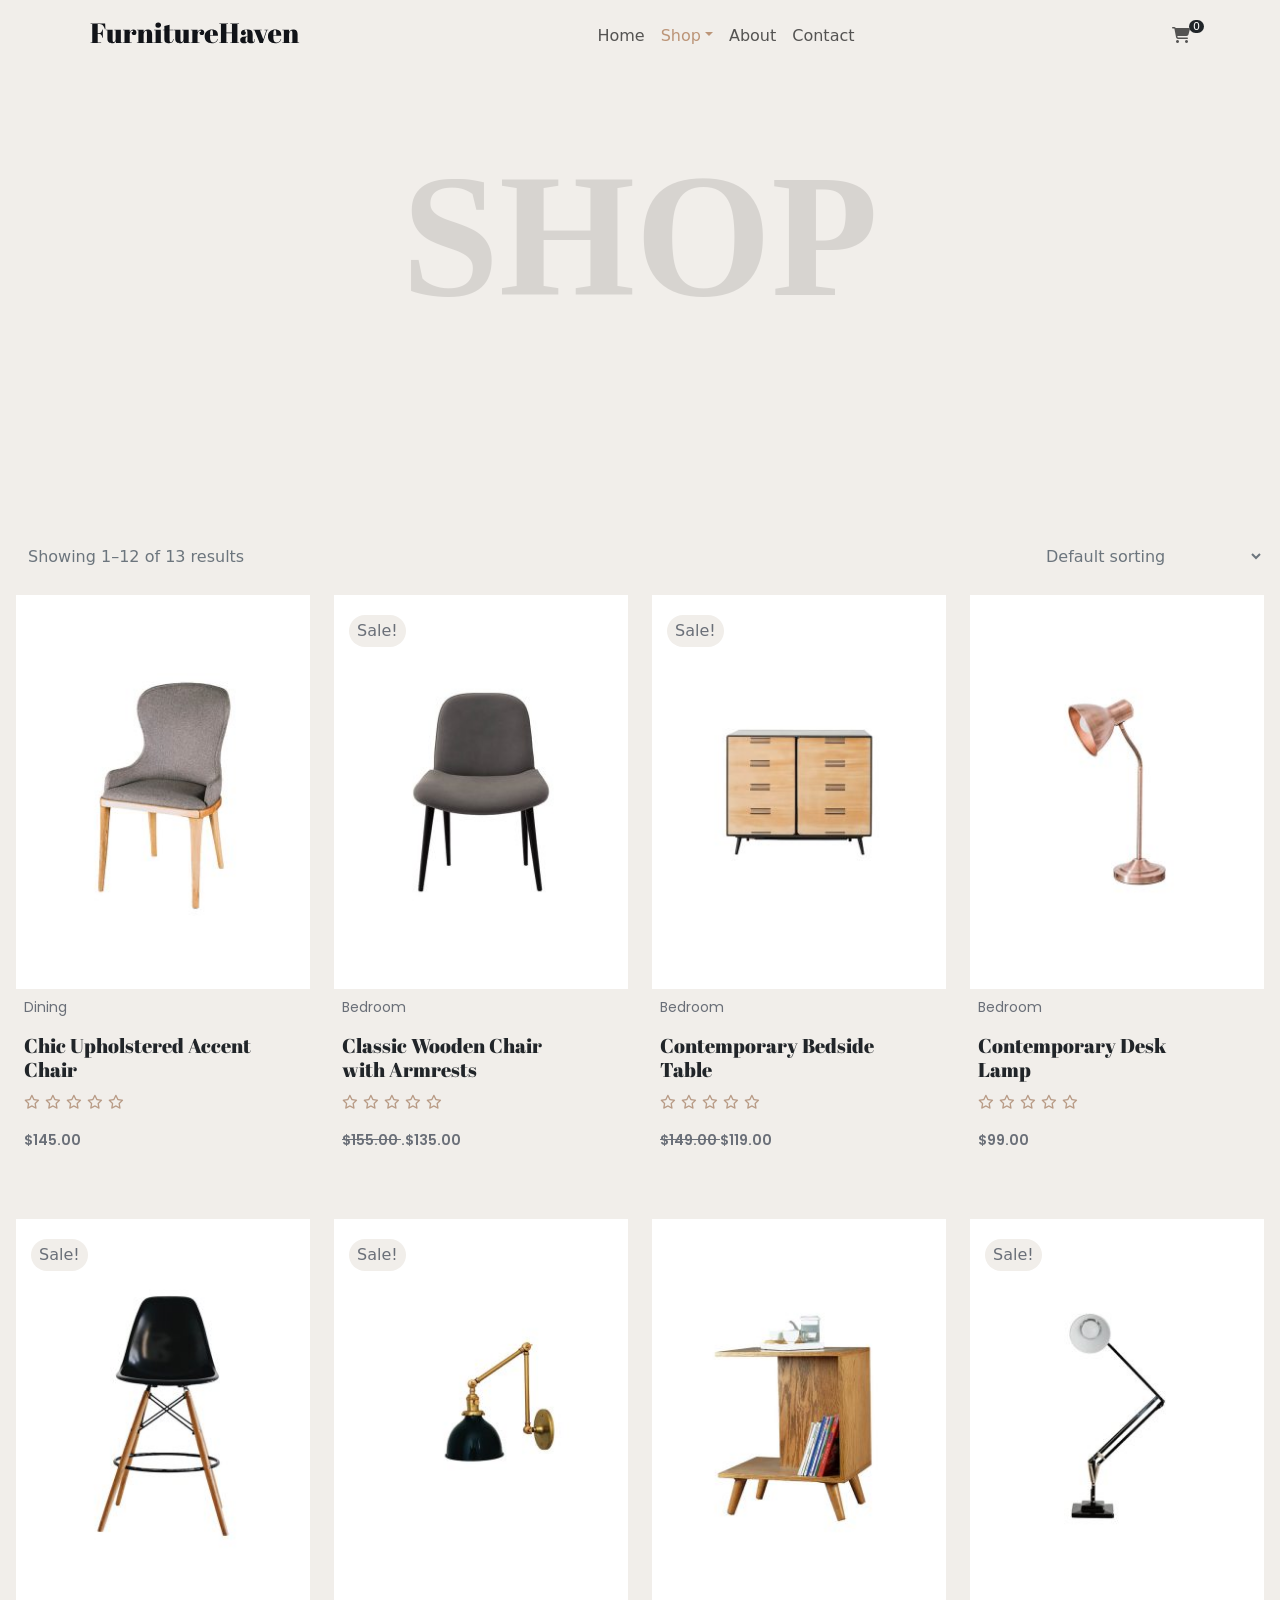
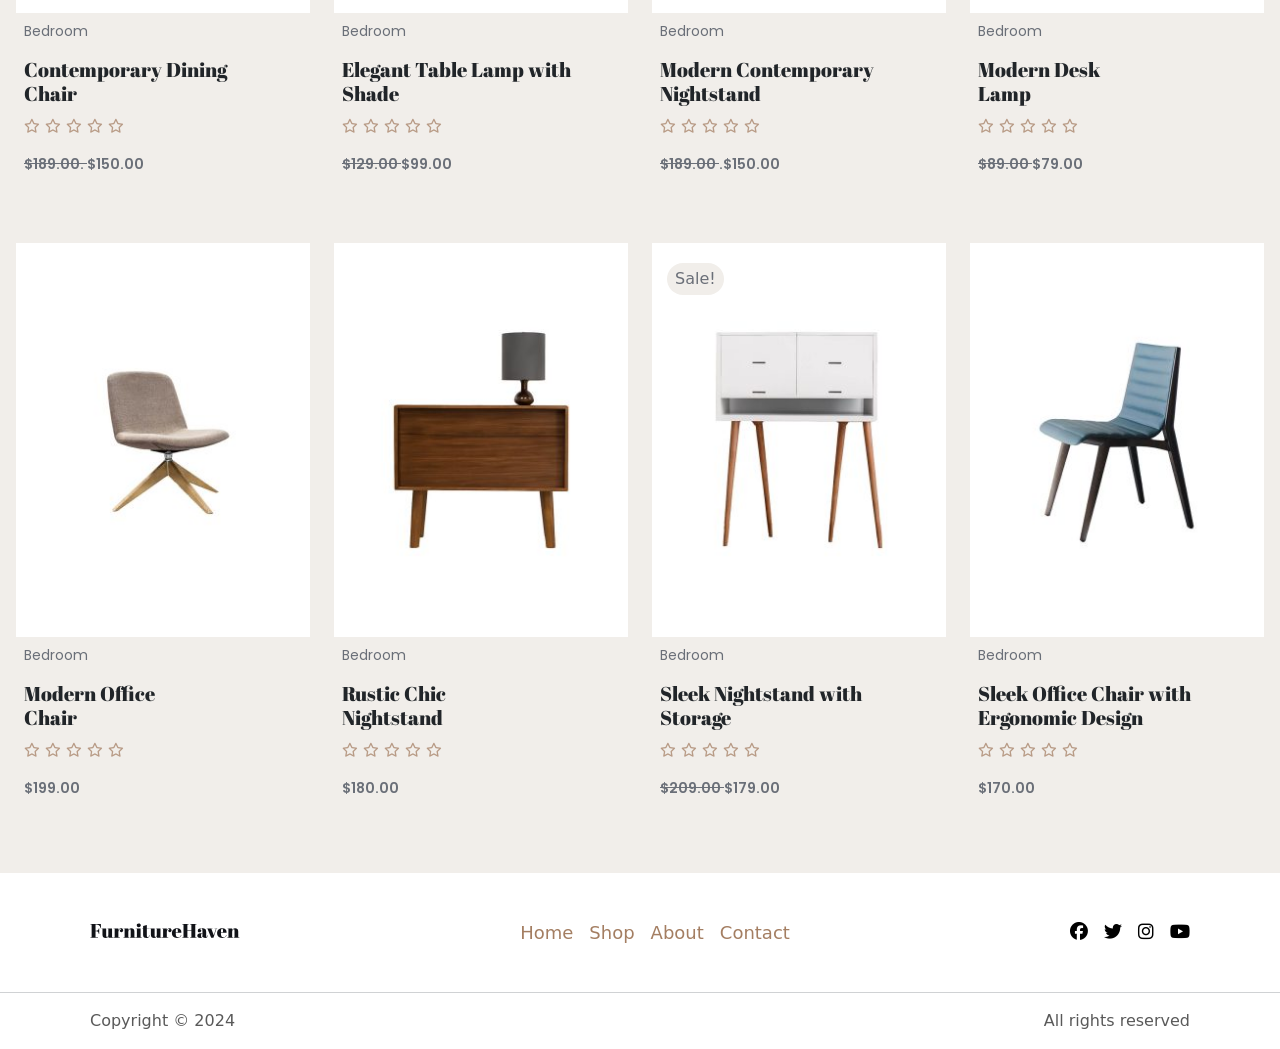
<file: shop.html>
<!DOCTYPE html>
<html lang="en">

<head>
  <meta charset="UTF-8" />
  <meta name="viewport" content="width=device-width, initial-scale=1.0" />
  <title>Shop</title>
  <link rel="stylesheet" href="css/bootstrap.min.css" />
  <link rel="stylesheet" href="https://cdnjs.cloudflare.com/ajax/libs/font-awesome/6.5.2/css/all.min.css" />
  <link rel="stylesheet" href="css/allpage.css">
</head>

<body>

  <div class="main_1">

    <!------------------- header -------------------->

    <nav class="navbar navbar-expand-md header">
      <div class="container">

        <ul class=" one_2 navbar-nav align-items-center">
          <li class="nav-item"><a href="index.html" class="nav-link">
              <img src="images/logo.svg" alt="">
            </a></li>
        </ul>

        <ul class="navbar-nav align-items-center">
          <li class="nav-item"><a href="index.html" class="nav-link">Home</a></li>
          <li class="nav-item dropdown">
            <a href="shop.html" class="nav-link dropdown-toggle" data-bs-toggle="dropdown" aria-expanded="false"
              title="color">Shop</a>
            <ul class="dropdown-menu">
              <li><a class="dropdown-item" href="living.html">Living</a></li>
              <li><a class="dropdown-item" href="office.html">Office</a></li>
              <li><a class="dropdown-item" href="bedroom.html">Bedroom</a></li>
              <li><a class="dropdown-item" href="Dining.html">Dining</a></li>
            </ul>
          </li>
          <li class="nav-item"><a href="about.html" class="nav-link">About</a></li>
          <li class="nav-item"><a href="contact.html" class="nav-link">Contact</a></li>
        </ul>

        <ul class="navbar-nav">
          <li class="nav-item"><a href="" class="nav-link">
              <span class="px-1 rounded-pill bg-dark text-white to">0</span>
              <i class="fa-solid fa-cart-shopping"></i>
            </a></li>
          <!-- <li class="nav-item"><a href="" class="nav-link">𝕯!¥@</a></li> -->
        </ul>

      </div>
    </nav>



    <div class="shopmain">
      <div class="textmain d-flex justify-content-center align-items-center ">
        <h1 class="color">
          Shop
        </h1>
      </div>
    </div>

  </div>

  <!------------------ Shop Popular Products --------------------->

  <div class="Popular p-3">


    <div class="row w-auto ">
      <div class="col-md-6 ps-4 pt-2">
        <p class="text-secondary"> Showing 1–12 of 13 results</p>
      </div>
      <div class="allbox2 col-md-6 d-flex align-items-end justify-content-end pb-3 ">
        <form class="Ordering ">
          <select class="select border-0 bg-transparent text-secondary">
            <option value="" class="text-secondary">Default sorting</option>
            <option value="" class="text-secondary">Sort by popularity</option>
            <option value="" class="text-secondary">Sort by average rating</option>
            <option value="" class="text-secondary">Sort by latest</option>
            <option value="" class="text-secondary">Sort by price: low to high</option>
            <option value="" class="text-secondary">Sort by price: high to low</option>
          </select>
        </form>
      </div>
    </div>


    <!---------- First ---------->
    <div class="row mb-4" style="height: 600px;">

      <div class="col-md-3 text-center d-flex justify-content-center align-items-center ">
        <div class="imgbox ">
          <img src="/images/product-12-a-300x403.jpg" alt="" class="img-fluid">
          <div class="text p-2">
            <p class="textP text-start">Dining</p>
            <h1 class="texth2__ text-start">
              Chic Upholstered Accent <br> Chair
            </h1>
            <p class="text-start">
              <i class="fa-regular fa-star i"></i>
              <i class="fa-regular fa-star i"></i>
              <i class="fa-regular fa-star i"></i>
              <i class="fa-regular fa-star i"></i>
              <i class="fa-regular fa-star i"></i>
            </p>
            <p class="text-start stfont">

              $145.00
            </p>
            <!-- <div class="T3 px-2 py-1 rounded-pill">Sale!</div> -->
            <i class="fa-solid fa-cart-shopping  T33 px-2 py-2 shadow rounded-pill"></i>
          </div>
        </div>
      </div>


      <div class="col-md-3 text-center d-flex justify-content-center align-items-center ">
        <div class="imgbox ">
          <img src="/images/product-11-a-300x403.jpg" alt="" class="img-fluid">
          <div class="text p-2">
            <p class="textP text-start">Bedroom</p>
            <h1 class="texth2__ text-start">
              Classic Wooden Chair <br> with Armrests
            </h1>
            <p class="text-start">
              <i class="fa-regular fa-star i"></i>
              <i class="fa-regular fa-star i"></i>
              <i class="fa-regular fa-star i"></i>
              <i class="fa-regular fa-star i"></i>
              <i class="fa-regular fa-star i"></i>
            </p>
            <p class="text-start stfont">
              <strike>
                $155.00
              </strike>
              .$135.00
            </p>
            <div class="T3 px-2 py-1 rounded-pill">Sale!</div>
            <i class="fa-solid fa-cart-shopping  T33 px-2 py-2 shadow rounded-pill"></i>
          </div>
        </div>
      </div>



      <div class="col-md-3 text-center d-flex justify-content-center align-items-center ">
        <div class="imgbox ">
          <img src="/images/product_01-a-300x403.jpg" alt="" class="img-fluid">
          <div class="text p-2">
            <p class="textP text-start">Bedroom</p>
            <h1 class="texth2__ text-start">
              Contemporary Bedside <br> Table
            </h1>
            <p class="text-start">
              <i class="fa-regular fa-star i"></i>
              <i class="fa-regular fa-star i"></i>
              <i class="fa-regular fa-star i"></i>
              <i class="fa-regular fa-star i"></i>
              <i class="fa-regular fa-star i"></i>
            </p>
            <p class="text-start stfont">
              <strike>
                $149.00
              </strike>
              $119.00
            </p>
            <div class="T3 px-2 py-1 rounded-pill">Sale!</div>
            <i class="fa-solid fa-cart-shopping  T33 px-2 py-2 shadow rounded-pill"></i>
          </div>
        </div>
      </div>



      <div class="col-md-3 text-center d-flex justify-content-center align-items-center ">
        <div class="imgbox ">
          <img src="/images/product-08-a-300x403.jpg" alt="" class="img-fluid">
          <div class="text p-2">
            <p class="textP text-start">Bedroom</p>
            <h1 class="texth2__ text-start">
              Contemporary Desk <br> Lamp
            </h1>
            <p class="text-start">
              <i class="fa-regular fa-star i"></i>
              <i class="fa-regular fa-star i"></i>
              <i class="fa-regular fa-star i"></i>
              <i class="fa-regular fa-star i"></i>
              <i class="fa-regular fa-star i"></i>
            </p>
            <p class="text-start stfont">
              $99.00
            </p>
            <!-- <div class="T3 px-2 py-1     rounded-pill">Sale! </i></div> -->
            <i class="fa-solid fa-cart-shopping  T33 px-2 py-2 shadow rounded-pill"></i>
          </div>
        </div>
      </div>
    </div>

    <!---------- Second ---------->

    <div class="row mb-4" style="height: 600px;">

      <div class="col-md-3 text-center d-flex justify-content-center align-items-center ">
        <div class="imgbox ">
          <img src="/images/product-09-a-300x403.jpg" alt="" class="img-fluid">
          <div class="text p-2">
            <p class="textP text-start">Bedroom</p>
            <h1 class="texth2__ text-start">
              Contemporary Dining <br> Chair
            </h1>
            <p class="text-start">
              <i class="fa-regular fa-star i"></i>
              <i class="fa-regular fa-star i"></i>
              <i class="fa-regular fa-star i"></i>
              <i class="fa-regular fa-star i"></i>
              <i class="fa-regular fa-star i"></i>
            </p>
            <p class="text-start stfont">
              <strike>
                $189.00.
              </strike>
              $150.00
            </p>
            <div class="T3 px-2 py-1 rounded-pill">Sale!</div>
            <i class="fa-solid fa-cart-shopping  T33 px-2 py-2 shadow rounded-pill"></i>
          </div>
        </div>
      </div>

      <div class="col-md-3 text-center d-flex justify-content-center align-items-center ">
        <div class="imgbox ">
          <img src="/images/product_06-a-300x403.jpg" alt="" class="img-fluid">
          <div class="text p-2">
            <p class="textP text-start">Bedroom</p>
            <h1 class="texth2__ text-start">
              Elegant Table Lamp with <br> Shade
            </h1>
            <p class="text-start">
              <i class="fa-regular fa-star i"></i>
              <i class="fa-regular fa-star i"></i>
              <i class="fa-regular fa-star i"></i>
              <i class="fa-regular fa-star i"></i>
              <i class="fa-regular fa-star i"></i>
            </p>
            <p class="text-start stfont">
              <strike>
                $129.00
              </strike>
              $99.00
            </p>
            <div class="T3 px-2 py-1 rounded-pill">Sale!</div>
            <i class="fa-solid fa-cart-shopping  T33 px-2 py-2 shadow rounded-pill"></i>
          </div>
        </div>
      </div>



      <div class="col-md-3 text-center d-flex justify-content-center align-items-center ">
        <div class="imgbox ">
          <img src="/images/product_04-a-300x403.jpg" alt="" class="img-fluid">
          <div class="text p-2">
            <p class="textP text-start">Bedroom</p>
            <h1 class="texth2__ text-start">
              Modern Contemporary Nightstand
            </h1>
            <p class="text-start">
              <i class="fa-regular fa-star i"></i>
              <i class="fa-regular fa-star i"></i>
              <i class="fa-regular fa-star i"></i>
              <i class="fa-regular fa-star i"></i>
              <i class="fa-regular fa-star i"></i>
            </p>
            <p class="text-start stfont">
              <strike>
                $189.00
              </strike>
              .$150.00
            </p>
            <!-- <div class="T3 px-2 py-1 rounded-pill">Sale!</div> -->
            <i class="fa-solid fa-cart-shopping  T33 px-2 py-2 shadow rounded-pill"></i>
          </div>
        </div>
      </div>


      <div class="col-md-3 text-center d-flex justify-content-center align-items-center ">
        <div class="imgbox ">
          <img src="/images/product_05-a-300x403.jpg" alt="" class="img-fluid">
          <div class="text p-2">
            <p class="textP text-start">Bedroom</p>
            <h1 class="texth2__ text-start">
              Modern Desk <br> Lamp
            </h1>
            <p class="text-start">
              <i class="fa-regular fa-star i"></i>
              <i class="fa-regular fa-star i"></i>
              <i class="fa-regular fa-star i"></i>
              <i class="fa-regular fa-star i"></i>
              <i class="fa-regular fa-star i"></i>
            </p>
            <p class="text-start stfont">
              <strike>
                $89.00
              </strike>
              $79.00
            </p>
            <div class="T3 px-2 py-1 rounded-pill">Sale! </i></div>
            <i class="fa-solid fa-cart-shopping  T33 px-2 py-2 shadow rounded-pill"></i>
          </div>
        </div>
      </div>
    </div>

    <!---------- Third ---------->

    <div class="row mb-4" style="height: 600px;">

      <div class="col-md-3 text-center d-flex justify-content-center align-items-center ">
        <div class="imgbox ">
          <img src="/images/product-13-a-300x403.jpg" alt="" class="img-fluid">
          <div class="text p-2">
            <p class="textP text-start">Bedroom</p>
            <h1 class="texth2__ text-start">
              Modern Office <br> Chair
            </h1>
            <p class="text-start">
              <i class="fa-regular fa-star i"></i>
              <i class="fa-regular fa-star i"></i>
              <i class="fa-regular fa-star i"></i>
              <i class="fa-regular fa-star i"></i>
              <i class="fa-regular fa-star i"></i>
            </p>
            <p class="text-start stfont">
              $199.00
            </p>
            <!-- <div class="T3 px-2 py-1 rounded-pill">Sale!</div> -->
            <i class="fa-solid fa-cart-shopping  T33 px-2 py-2 shadow rounded-pill"></i>
          </div>
        </div>
      </div>


      <div class="col-md-3 text-center d-flex justify-content-center align-items-center ">
        <div class="imgbox ">
          <img src="/images/product_03-a-300x403.jpg" alt="" class="img-fluid">
          <div class="text p-2">
            <p class="textP text-start">Bedroom</p>
            <h1 class="texth2__ text-start">
              Rustic Chic <br> Nightstand
            </h1>
            <p class="text-start">
              <i class="fa-regular fa-star i"></i>
              <i class="fa-regular fa-star i"></i>
              <i class="fa-regular fa-star i"></i>
              <i class="fa-regular fa-star i"></i>
              <i class="fa-regular fa-star i"></i>
            </p>
            <p class="text-start stfont">
              $180.00
            </p>
            <!-- <div class="T3 px-2 py-1 rounded-pill">Sale!</div> -->
            <i class="fa-solid fa-cart-shopping  T33 px-2 py-2 shadow rounded-pill"></i>
          </div>
        </div>
      </div>



      <div class="col-md-3 text-center d-flex justify-content-center align-items-center ">
        <div class="imgbox ">
          <img src="/images/product_02-a-300x403.jpg" alt="" class="img-fluid">
          <div class="text p-2">
            <p class="textP text-start">Bedroom</p>
            <h1 class="texth2__ text-start">
              Sleek Nightstand with <br> Storage
            </h1>
            <p class="text-start">
              <i class="fa-regular fa-star i"></i>
              <i class="fa-regular fa-star i"></i>
              <i class="fa-regular fa-star i"></i>
              <i class="fa-regular fa-star i"></i>
              <i class="fa-regular fa-star i"></i>
            </p>
            <p class="text-start stfont">
              <strike>
                $209.00
              </strike>
              $179.00
            </p>
            <div class="T3 px-2 py-1 rounded-pill">Sale!</div>
            <i class="fa-solid fa-cart-shopping  T33 px-2 py-2 shadow rounded-pill"></i>
          </div>
        </div>
      </div>



      <div class="col-md-3 text-center d-flex justify-content-center align-items-center ">
        <div class="imgbox ">
          <img src="/images/product-10-a-300x403.jpg" alt="" class="img-fluid">
          <div class="text p-2">
            <p class="textP text-start">Bedroom</p>
            <h1 class="texth2__ text-start">
              Sleek Office Chair with <br> Ergonomic Design
            </h1>
            <p class="text-start">
              <i class="fa-regular fa-star i"></i>
              <i class="fa-regular fa-star i"></i>
              <i class="fa-regular fa-star i"></i>
              <i class="fa-regular fa-star i"></i>
              <i class="fa-regular fa-star i"></i>
            </p>
            <p class="text-start stfont">
              $170.00
            </p>
            <!-- <div class="T3 px-2 py-1     rounded-pill">Sale! </i></div> -->
            <i class="fa-solid fa-cart-shopping  T33 px-2 py-2 shadow rounded-pill"></i>
          </div>
        </div>
      </div>
    </div>

  </div>

  <!-------------------- footer -------------------->

  <nav class="navbar navbar-expand-md footer">
    <div class="container">

      <ul class="navbar-nav align-items-center">
        <li class="nav-item"><a href="" class="nav-link">
            <img src="images/logo.svg" alt="" width="150px">
          </a></li>
      </ul>

      <ul class="navbar-nav align-items-center">
        <li class="nav-item"><a href="" class="nav-link h">Home</a></li>
        <li class="nav-item"><a href="" class="nav-link h">Shop</a></li>
        <li class="nav-item"><a href="" class="nav-link h">About</a></li>
        <li class="nav-item"><a href="" class="nav-link h">Contact</a></li>
      </ul>

      <ul class="navbar-nav">
        <li class="nav-item"><a href="" class="nav-link ">
            <i class="fa-brands fa-facebook icon"></i>
          </a></li>
        <li class="nav-item"><a href="" class="nav-link">
            <i class="fa-brands fa-twitter icon"></i>
          </a></li>
        <li class="nav-item"><a href="" class="nav-link">
            <i class="fa-brands fa-instagram icon"></i>
          </a></li>
        <li class="nav-item"><a href="" class="nav-link">
            <i class="fa-brands fa-youtube icon"></i>
          </a></li>
      </ul>

    </div>
  </nav>

  <nav class="navbar navbar-expand-md footer1">
    <div class="container">

      <ul class="navbar-nav align-items-center">
        <li class="nav-item"><a href="" class="nav-link">
            Copyright © 2024
          </a></li>
      </ul>

      <ul class="navbar-nav align-items-center">
        <li class="nav-item"><a href="" class="nav-link">All rights reserved</a></li>
      </ul>
    </div>
  </nav>

  <!-------------------- scroll button -------------------->

  <buttom class="btntop text-white"><i class="fa-solid fa-chevron-up"></i></buttom>

  <script src="js/bootstrap.bundle.min.js"></script>
  <script src="js/jquery-3.7.1.min.js"></script>
  <script src="js/button.js"></script>

</body>

</html>
</file>
<file: css/allpage.css>
/*Font-family Abril Fatface */
@import url("https://fonts.googleapis.com/css2?family=Abril+Fatface&family=Poppins:ital,wght@0,100;0,200;0,300;0,400;0,500;0,600;0,700;0,800;0,900;1,100;1,200;1,300;1,400;1,500;1,600;1,700;1,800;1,900&display=swap");

/* Font-family  poppins */
@import url("https://fonts.googleapis.com/css2?family=Poppins:ital,wght@0,100;0,200;0,300;0,400;0,500;0,600;0,700;0,800;0,900;1,100;1,200;1,300;1,400;1,500;1,600;1,700;1,800;1,900&display=swap");

@import url("https://fonts.googleapis.com/css2?family=Nunito+Sans:ital,opsz,wght@0,6..12,200..1000;1,6..12,200..1000&display=swap");

@font-face {
  font-family: "poppins";
  src: url("https://fonts.googleapis.com/css2?family=Nunito+Sans:ital,opsz,wght@0,6..12,200..1000;1,6..12,200..1000&display=swap");
}

@font-face {
  font-family: "Abril-fatface";
  src: url("https://fonts.googleapis.com/css2?family=Abril+Fatface&family=Poppins:ital,wght@0,100;0,200;0,300;0,400;0,500;0,600;0,700;0,800;0,900;1,100;1,200;1,300;1,400;1,500;1,600;1,700;1,800;1,900&display=swap");
}

/******************************** Header ********************************/

.header {
  background-color: #f1eeea;
}

.to {
  position: relative;
  right: 0;
  left: 37px;
  bottom: 11px;
  font-size: 11px;
}

a[title="color"] {
  color: #bc9578;
}

.dropdown-menu {
  border-top: 2px solid #bc9578;
  border-left: none;
  border-right: none;
  border-bottom: none;
  width: 200px;
  border-radius: 0;
}

.navbar-nav .dropdown:hover .dropdown-menu {
  display: block;
  opacity: 1;
}

.navbar-nav .dropdown-item {
  padding: 10px 15px;
}

.navbar-nav .dropdown-item:hover {
  background-color: transparent;
  color: #bc9578;
}

/******************************** Home Page ********************************/

/******************** Main Section ********************/

.main {
  height: 800px;
  background-color: #f1eeea;
}

.textmain {
  position: relative;
  top: 100px;
}

.textmain .color {
  color: #d7d4d0;
  font-family: "Abril-fatface";
  font-size: 175px;
  line-height: 0.75em;
  font-weight: bold;
}

.image {
  position: relative;
  top: 30px;
}

.img {
  height: 450px;
  width: 450px;
  z-index: 1;
}

/******************** About Section ********************/

.about {
  -border: 1px solid red;
  height: 550px;
  background-color: #f1eeea;
  display: flex;
}

.left {
  width: 50%;
  text-align: end;
  -border: 1px solid red;
}

.lefttext {
  padding: 30px;
  box-sizing: border-box;
}

.ap {
  color: #b89b86;
  font-weight: 400;
  font-size: 18px;
  font-family: "poppins";
}

.h1a {
  font-weight: bold;
  font-family: "Abril-fatface";
}

.right {
  border-left: 1px solid rgba(128, 128, 128, 0.329);
  width: 50%;
}

.righttext {
  padding: 30px;
  padding-top: 170px;
  box-sizing: border-box;
}

.h2ri {
  font-weight: bold;
  font-family: "Abril-fatface";
}

.rip {
  font-family: "poppins";
  color: #6a6f78;
}

/******************** Lightning Solutions Section ********************/

.lightning {
  /* border: 1px solid red;
  height: 700px;
  width: 100%; */
  width: 1361px;
  background-color: #f1eeea;
  overflow: hidden;
}

.lightningleft {
  -border: 1px solid green;
}

.textleftli {
  -border: 1px solid red;
  position: relative;
  top: 50px;
  -left: 30px;
  width: 70%;
}

.lp {
  color: #b89b86;
  font-weight: 400;
  font-size: 18px;
  font-family: "Poppins";
}

.lh {
  font-weight: 600;
  font-family: "Abril-fatface";
  font-size: 50px;
}

.lp1 {
  font-family: "poppins";
  color: #6a6f78;
}

.btn {
  border-radius: 0;
  letter-spacing: 2px;
  font-family: "poppins";
}

.lightningright {
  -border: 1px solid red;
  background: url(/images/bg-05.jpg);
  background-size: 65% 100%;
  background-repeat: no-repeat;
  background-position: right;
}

.lightningright .w {
  padding-top: 110px;
  width: 60%;
  box-sizing: border-box;
}

/******************* Table and Chair Sets **********************/

.TACS {
  -border: 1px solid red;
  height: 650px;
  background: linear-gradient(rgba(0, 0, 0, 0.3), rgba(0, 0, 0, 0.3)),
    url(/images/bg-07.jpg);
  background-position: center left;
  background-repeat: no-repeat;
  background-size: cover;
  background-attachment: fixed;
  position: relative;
}

.tacstext {
  -border: 1px solid red;
  width: 50%;
  position: absolute;
  right: 0;
  top: 150px;
}

.TACS-p {
  font-family: "poppins";
}

.TACS-h1 {
  line-height: 0.85em;
  text-transform: uppercase;
  font-size: 4.25rem;
  font-family: "Abril Fatface";
  letter-spacing: 10px 10px;
}

.TACS-h3 {
  line-height: 1.2em;
  font-family: "Abril Fatface";
  font-size: 1.75rem;
}

.btnb1:hover {
  background-color: white;
  color: black !important;
}

/******************* Popular Products **********************/

.Popular {
  height: 850px;
  background-color: #f1eeea;
  -border: 1px solid red;
}

.top {
  -border: 1px solid red;
  height: 200px;
}

.top-p {
  color: #b89b86;
  font-size: 18px;
  text-transform: uppercase;
  letter-spacing: 2px;
  font-family: "poppins";
}

.top-h1 {
  line-height: 0.85em;
  text-transform: uppercase;
  font-size: 4.25rem;
  font-family: "Abril Fatface";
  letter-spacing: 10px 10px;
  font-weight: 400;
}

.textP {
  font-size: 14px;
  font-family: "poppins";
  color: #6a6f78;
}

.texth2__ {
  font-family: "Abril Fatface";
  font-size: 20px;
}

.i {
  font-size: 14px;
  color: #b89b86;
}

.stfont {
  font-weight: 600;
  color: #6a6f78;
  font-size: 14px;
  font-family: "poppins";
}

.imgbox {
  position: relative;
}

.T3 {
  font-weight: 500;
  color: #6a6f78;
  background-color: #f1eeea;
  position: absolute;
  top: 20px;
  left: 15px;
}

.T33 {
  color: #6a6f78;
  background-color: #f1eeea;
  position: absolute;
  top: 15px;
  right: 15px;
  display: none;
}

.imgbox:hover .T33 {
  display: block;
}

/******************* Quality Craftsmanship **********************/

.qmain {
  height: 870px;
  background-color: #f1eeea;
  display: inline-block;
  width: 100%;
  -border: 1px solid red;
}

.qdiv {
  height: 60%;
  background-color: white;
}

.pqc {
  color: #b89b86;
  font-size: 18px;
  text-transform: uppercase;
  letter-spacing: 2px;
  font-family: "poppins";
  box-sizing: border-box;
  -border: 1px solid red;
  padding-right: 30px;
}

.h1dr {
  font-size: 45px;
  text-transform: uppercase;
  font-family: "Abril Fatface";
  -border: 1px solid red;
  font-size: 57px;
  font-weight: 400;
  line-height: 0.9em;
  box-sizing: border-box;
  padding: 30px;
  padding-top: 0;
}

.box2 {
  position: relative;
  right: 40px;
  top: 2px;
  bottom: 0;
  width: 580px;
  height: 590px;
  background-color: white;
  -border: 1px solid red;
}

.boxxx {
  -border: 1px solid red;
  height: 95%;
  box-sizing: border-box;
  padding: 70px;
}

.imgdiv {
  -border: 1px solid red;
  position: absolute;
  z-index: 1;
}

.imgRight {
  margin-left: -10px;
  -border: 1px solid red;
  object-fit: cover;
  height: 501.28px;
}

.pbox {
  -border: 1px solid red;
  margin-bottom: 50px;
  box-sizing: border-box;
  padding: 30px;
}

.pcls {
  font-size: 16px;
  font-family: "poppins";
  color: #6a6f78;
}

.textxx {
  padding-top: 10px;
  box-sizing: border-box;
  -border: 1px solid red;
  font-family: "Abril Fatface";
  letter-spacing: 10px 10px;
  font-weight: 400;
  font-size: 50px;
}

/********************* Discover Your Perfect Set *********************/

.DYPS {
  -border: 1px solid red;
  height: 600px;
  background: linear-gradient(rgba(0, 0, 0, 0.3), rgba(0, 0, 0, 0.3)),
    url(/images/bg-03.jpg);
  background-position: center left;
  background-repeat: no-repeat;
  background-size: cover;
  background-attachment: fixed;
  position: relative;
  display: flex;
  justify-content: center;
  align-items: center;
}

.dypstexts {
  -border: 1px solid red;

  text-align: center;
}

.dyps-p {
  font-size: 18px;
  font-family: "poppins";
}

.dyps-h1 {
  line-height: 0.9em;
  font-size: 65px;
  text-transform: uppercase;
  font-family: "Abril Fatface";
}

/******************** Popular Products 2 ********************/

.Popular_1 {
  height: 770px;
  background-color: #f1eeea;
  -border: 1px solid green;
}

.Popular__2 {
  height: 650px;
  background-color: #f1eeea;
  -border: 1px solid red;
}

/********************* Explore *********************/

.Explore {
  -border: 1px solid red;
  height: 600px;
  background: linear-gradient(rgba(0, 0, 0, 0.3), rgba(0, 0, 0, 0.3)),
    url(/images/bg-02.jpg);
  background-position: center left;
  background-repeat: no-repeat;
  background-size: cover;
  background-attachment: fixed;
  position: relative;
  display: flex;
  justify-content: left;
  align-items: center;
}

.dypstexts {
  -border: 1px solid red;
  text-align: left;
}

/******************************** SHOP PAGE  ********************************/

.shopmain {
  height: 450px;
  background-color: #f1eeea;
}

.textmain .color {
  color: #d7d4d0;
  font-family: "Abril-fatface";
  font-size: 175px;
  line-height: 0.75em;
  font-weight: bold;
  text-transform: uppercase;
}

.Popular {
  height: fit-content;
  background-color: #f1eeea;
  -border: 1px solid red;
}

/******************************** ABOUT PAGE  ********************************/

.aboutmain {
  height: 530px;
  background-color: #f1eeea;
}

.image11 {
  position: relative;
  top: 60px;
}

.bg11 {
  height: 260px;
  width: 360px;
  z-index: 1;
}

/******************** Abotu Second section ********************/

.ass {
  height: 750px;
  width: 1361px;
  background-color: #f1eeea;
}

.coltext {
  -border: 1px solid red;
  height: 750px;
  justify-content: center;
  display: flex;
  flex-direction: column;
}

.h5A {
  -border: 1px solid red;
  line-height: 30px;
  font-size: 25px;
  display: flex;
  padding-right: 70px;
  justify-content: center;
  font-family: "Abril Fatface";
}

.pA {
  -border: 1px solid red;
  line-height: 28px;
  color: #6a6f78;
  display: flex;
  justify-content: center;
  font-family: "poppins";
  margin-top: 30px;
}

/******************** Discover Your Perfect Collections ********************/

.DYPC {
  -border: 1px solid red;
  height: 600px;
  background: linear-gradient(rgba(0, 0, 0, 0.3), rgba(0, 0, 0, 0.3)),
    url(/images/bg-08.jpg);
  background-position: center left;
  background-repeat: no-repeat;
  background-size: cover;
  background-attachment: fixed;
  position: relative;
  display: flex;
  justify-content: center;
  align-items: center;
}

/******************** About Our Story ********************/
.mainAOS {
  padding: 20px;
  background-color: #f1eeea;
  -border: 1px solid red;
}

.AOS {
  width: 1300px;
  -border: 1px solid red;
  background-color: #f1eeea;
}

.AOSL {
  border-right: 1px solid #d6d4d0;
}

.h1aA {
  line-height: 0.9em;
  font-size: 65px;
  text-transform: uppercase;
  font-family: "Abril Fatface";
}

.h2riA {
  font-size: 45px;
  line-height: 50px;
  font-family: "Abril Fatface";
}

/********************  About Explore ******************* */

.Explore2 {
  -border: 1px solid red;
  height: 600px;
  background: linear-gradient(rgba(0, 0, 0, 0.3), rgba(0, 0, 0, 0.3)),
    url(/images/bg-04.jpg);
  background-position: center left;
  background-repeat: no-repeat;
  background-size: cover;
  background-attachment: fixed;
  position: relative;
  display: flex;
  justify-content: left;
  align-items: center;
}

/******************** Contact Page ********************/

.AAA {
  border-right: 1px solid #d6d4d0;
  height: 600px;
}

.get {
  width: 1361px;
  height: 700px;
  background-color: #f1eeea;
}

.btnb1_:hover {
  color: white;
  background-color: black;
}

.span {
  letter-spacing: 1px;
  font-weight: 400;
  font-family: "poppins";
}

.hr {
  width: 85%;
}

.icon {
  font-size: 20px;
}

.textarea {
  height: 150px;
}

/******************** form css ********************/

input {
  height: 50px;
}

.input:focus {
  box-shadow: none;
  border-color: transparent !important;
}

.send:hover {
  color: white;
  background-color: black;
}

/******************************** footer ********************************/

.footer {
  border-bottom: 1px solid #6a6f7850;
  height: 120px;
}

.h {
  color: #a47e62;
  font-size: 18px;
  font-weight: 400;
}

.icon {
  color: black;
  font-size: 18px;
}

.icon:hover {
  color: #a47e62;
}

/******************************** scroll button ********************************/

.btntop {
  padding: 5px 8px;
  background: #a47e62;
  display: none;
  z-index: 10;
  position: fixed;
  bottom: 30px;
  right: 20px;
  cursor: pointer;
}

@media (max-width: 375px) {
  /********** header ***********/

  .logo {
    width: 190px;
  }

  #drop {
    -border: 1px solid red;
    box-sizing: border-box;
  }

  #drop li {
    -border: 1px solid red;
    margin-bottom: 5px;
    background-color: white;
    padding: 10px;
  }

  /*********** Home page responsive **********/

  .main {
    border: 1px solid red;
  }

  /*********** contact page responsive ***********/

  .main_1 {
    -border: 1px solid green;
    height: 200px;
  }

  .main_1 .aboutmain {
    -border: 1px solid blueviolet;
  }

  .main_1 .aboutmain .color {
    -border: 1px solid blue;
    height: auto;
    font-size: 60px;
    position: absolute;
    bottom: 10px;
  }

  .main_1 .bg11 {
    -border: 1px solid red;
    width: 101px;
    height: 72px;
    background-size: cover;
    position: absolute;
  }

  .get {
    border: 1px solid red;
    display: flex;
    flex-direction: row;
    width: 100%;
    height: 600px;
  }

  .caaa {
    border: 1px solid blue;
    width: 100%;
    height: fit-content;
  }
  .h1aA {
    font-size: 25px;
    text-align: center;
  }

  .rip {
    font-size: 10px;
    text-align: center;
  }
}
</file>
